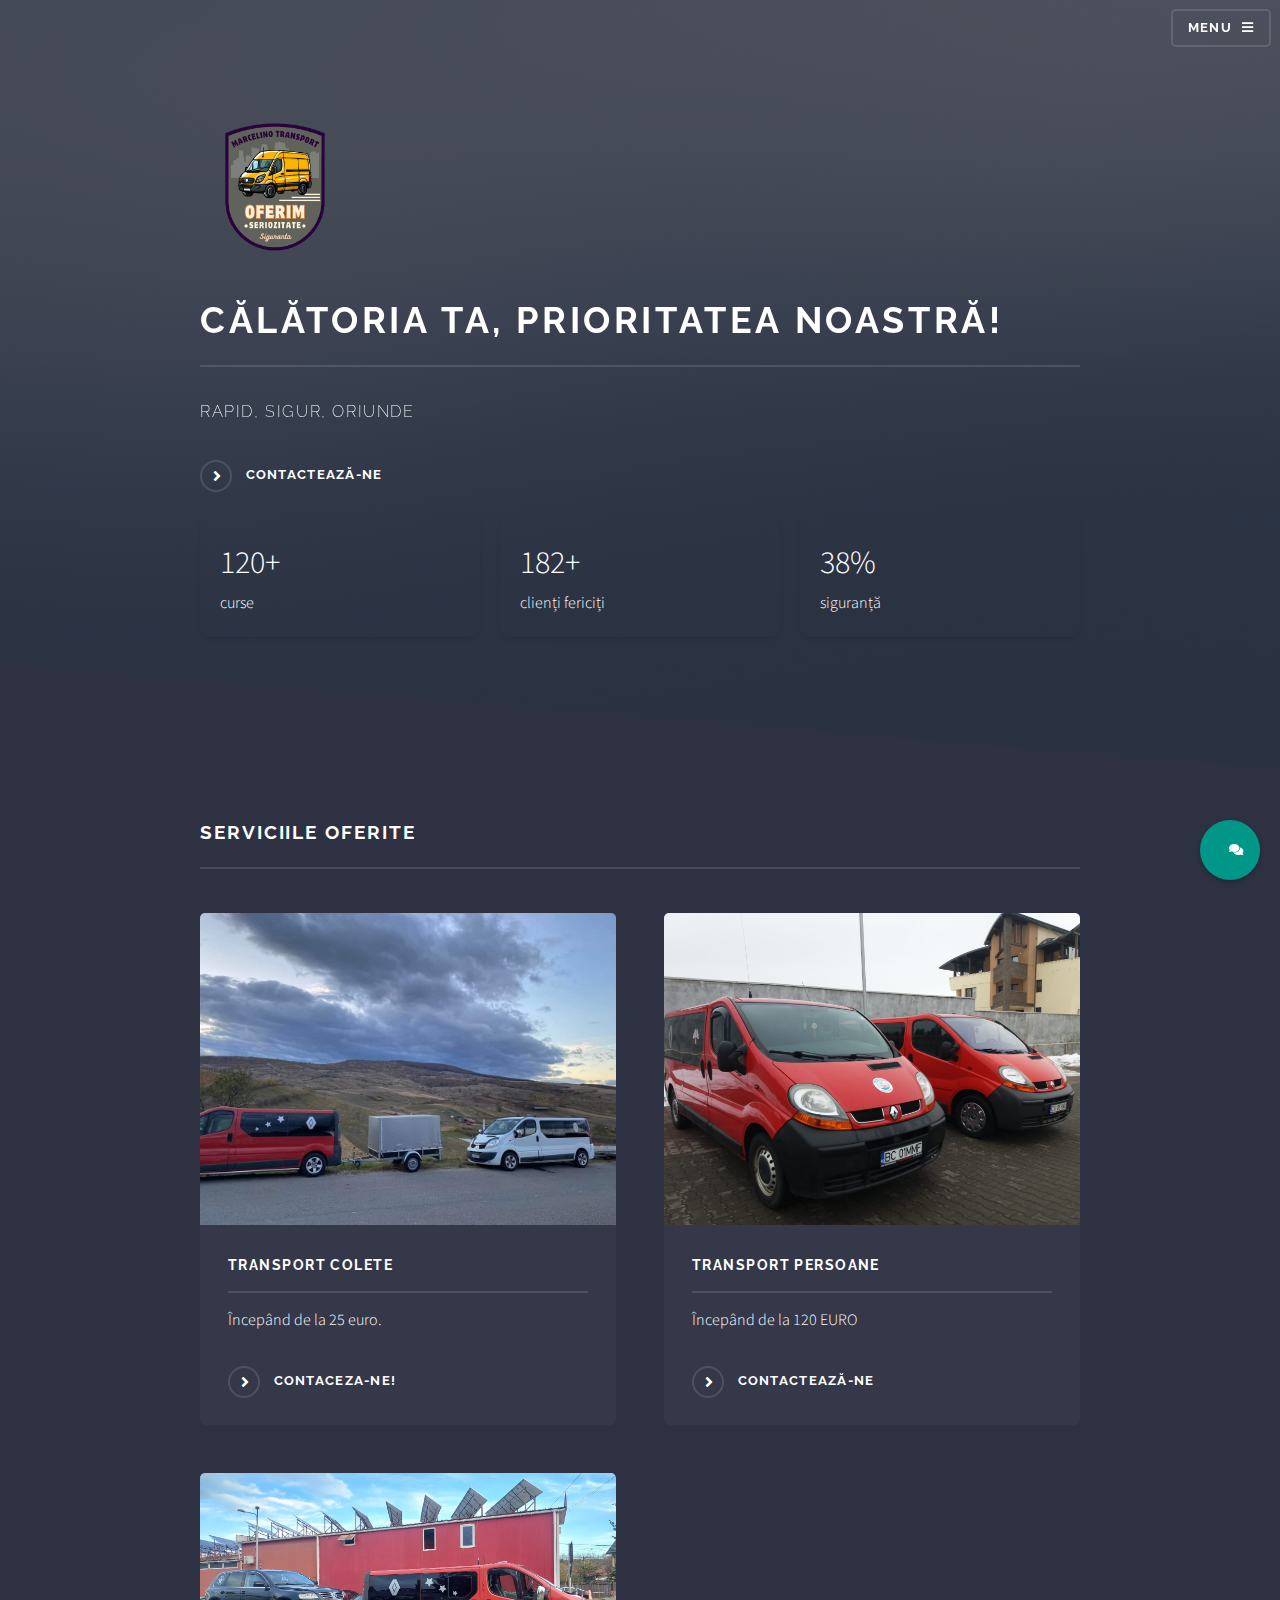
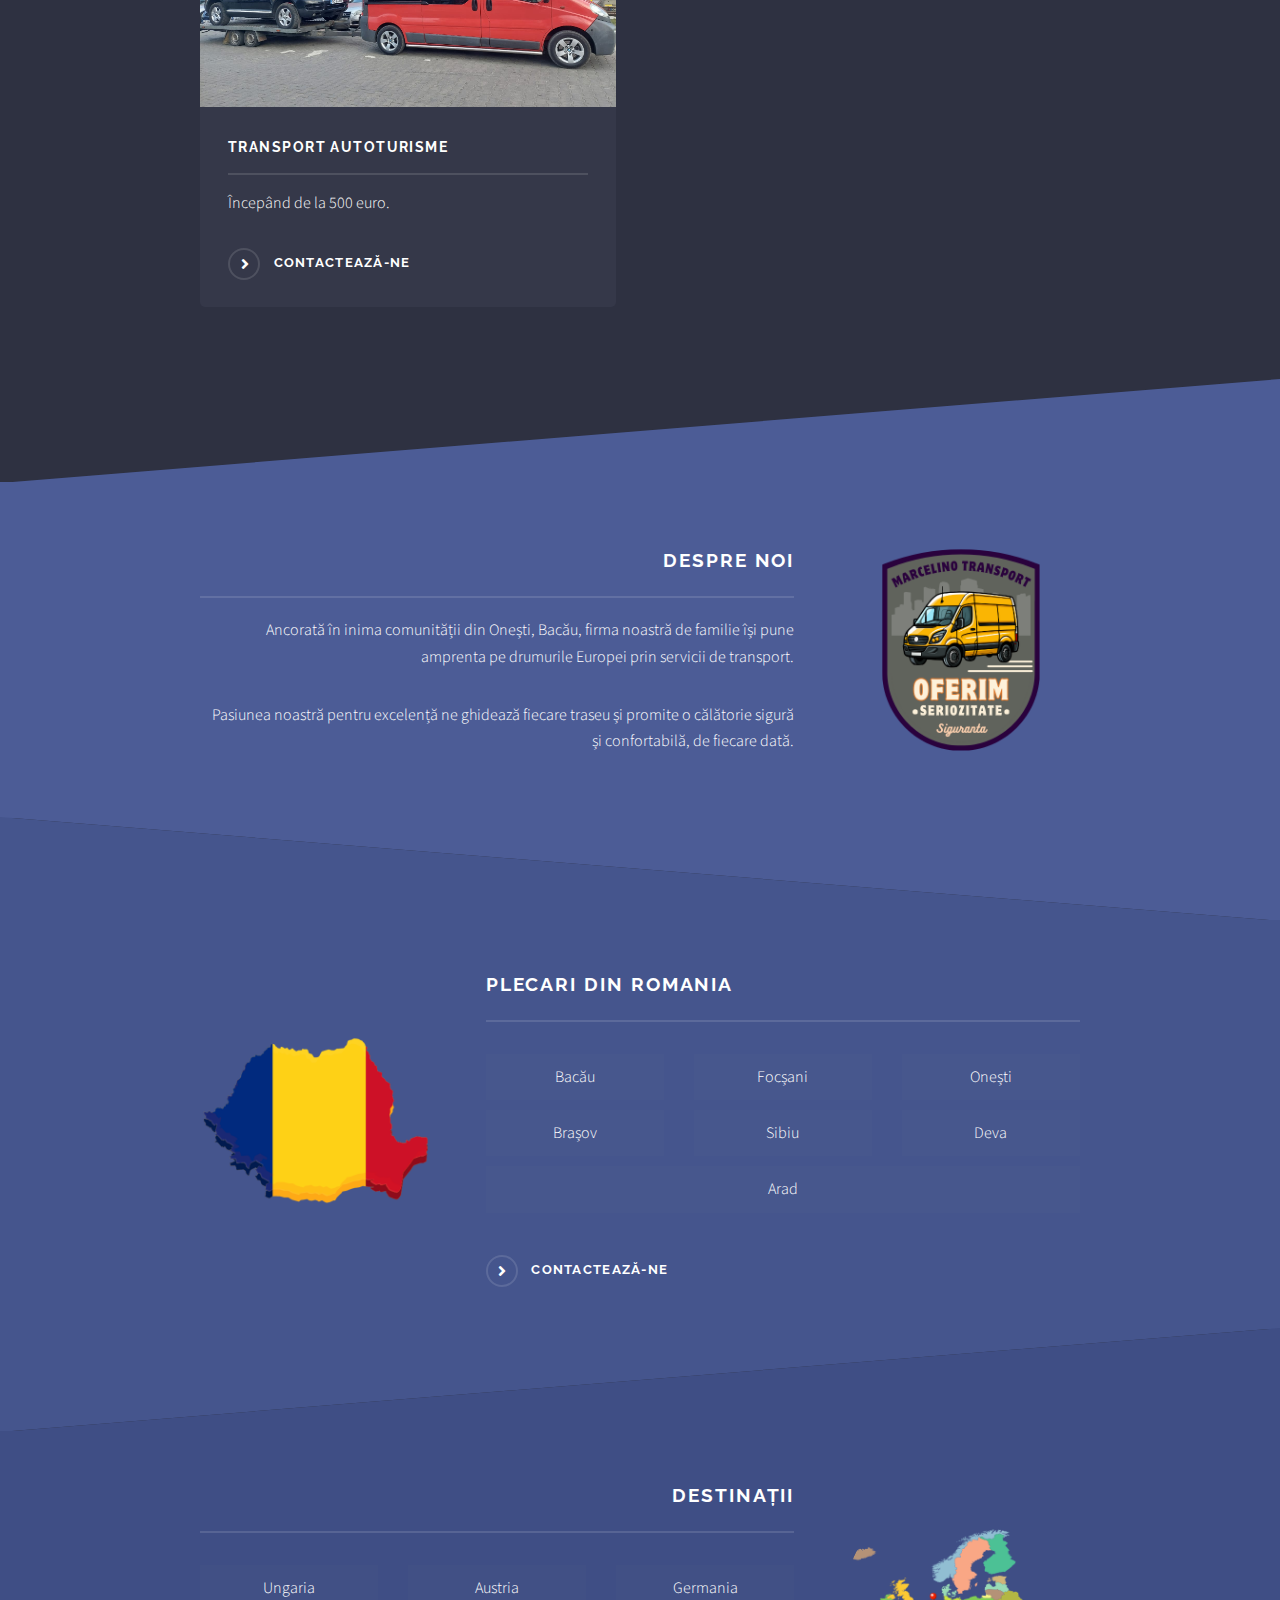
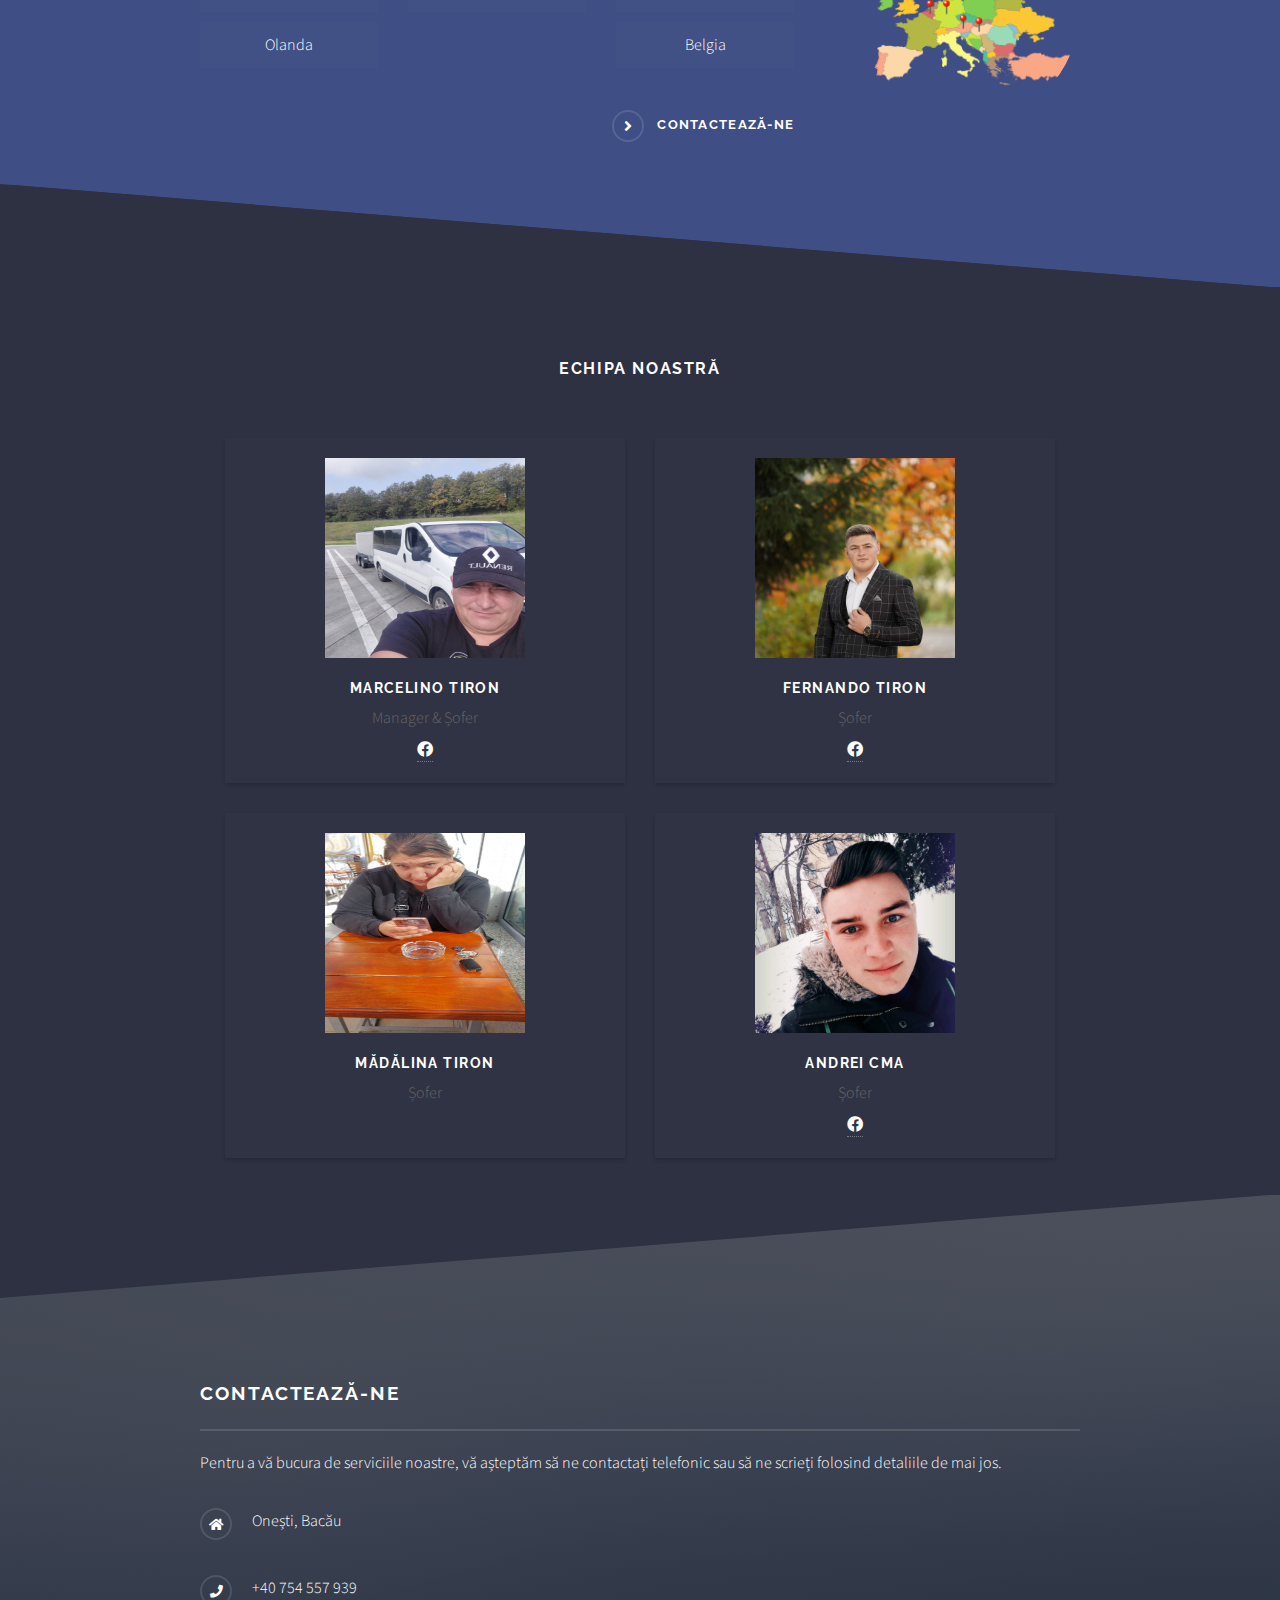
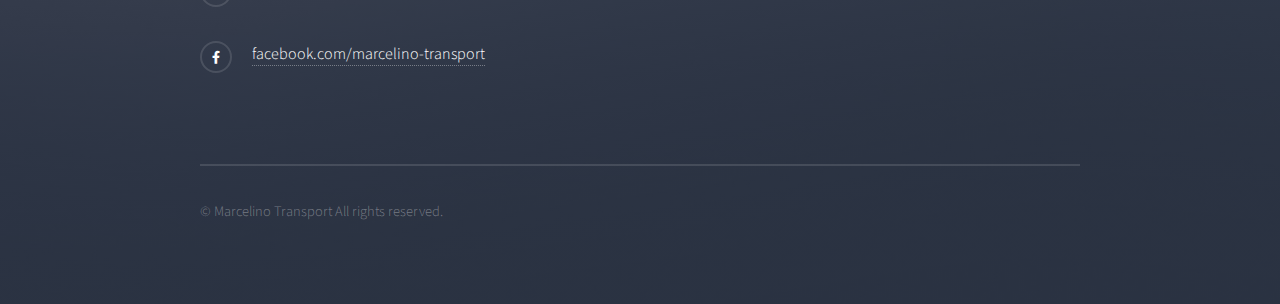
<file: index.html>
<!DOCTYPE HTML>
<!--
	Solid State by HTML5 UP
	html5up.net | @ajlkn
	Free for personal and commercial use under the CCA 3.0 license (html5up.net/license)
-->
<html>
	<head>
		<title>Marcelino Transport</title>
		<meta charset="utf-8" />
		<meta name="viewport" content="width=device-width, initial-scale=1, user-scalable=no" />
		<link rel="stylesheet" href="assets/css/main.css" />
		<noscript><link rel="stylesheet" href="assets/css/noscript.css" /></noscript>
	</head>
	<body class="is-preload">

		<!-- Page Wrapper -->
			<div id="page-wrapper">

				<!-- Header -->
					<header id="header" class="alt">
						<h1><a href="index.html">Marcelino Transport</a></h1>
						<nav>
							<a href="#menu">Menu</a>
						</nav>
					</header>

				<!-- Menu -->
					<nav id="menu">
						<div class="inner">
							<h2>Menu</h2>
							<ul class="links">
								<li><a href="index.html">ACASĂ</a></li>
								<li><a href="generic.html">Despre Noi</a></li>
								<li><a href="elements.html">Contact</a></li>
							</ul>
							<a href="#" class="close">Close</a>
						</div>
					</nav>

				<!-- Banner -->
					<section id="banner">
						<div class="inner">
							<div class="logo">
								<img src="images/logoMarcelino.png" style="width: 150px; height: 150px;">
							</div>
							<h2>Călătoria Ta, Prioritatea Noastră!</h2>
							<p>Rapid, Sigur, Oriunde</a></p>
							<a href="#footer" class="special">Contactează-ne</a>	
							<div class="stats-container">
								<div class="stat-card">
									<div class="stat-number" id="stat-courses">300+</div>
									<div class="stat-text">curse</div>
								</div>
								<div class="stat-card">
									<div class="stat-number" id="stat-clients">1000</div>
									<div class="stat-text">clienți fericiți</div>
								</div>
								<div class="stat-card">
									<div class="stat-number" id="stat-safety">100%</div>
									<div class="stat-text">siguranță</div>
								</div>
							</div>						 
						</div>
					</section>

					<button class="message-icon" onclick="toggleChat()">
						<i class="fa fa-comments" aria-hidden="true"></i> <!-- Înlocuiește cu un <img> dacă nu folosești Font Awesome -->
					  </button>
					  
					<!-- Buton Chat WhatsApp -->
					<div class="chat-container">
						<!-- Header-ul container-ului de chat -->
						<div class="chat-header">
							Pentru programări ne puteți contacta la numărul afișat mai jos.
						</div>
					
					  
						<!-- Footer-ul container-ului de chat -->
						<div class="chat-footer">
							+40 754 557 939
						</div>
					  </div>


					
						<!-- Four -->
						<section id="four" class="wrapper alt style1">
							<div class="inner">
								<h2 class="major">Serviciile oferite</h2>
								<section class="features">
									<article>
										<a href="#" class="image"><img src="images/1.jpeg" alt="" /></a>
										<h3 class="major">Transport Colete</h3>
										<p>Începând de la 25 euro.</p>
										<a href="#footer" class="special">Contaceza-ne!</a>
									</article>
									<article>
										<a href="#" class="image"><img src="images/3.jpeg" alt="" /></a>
										<h3 class="major">Transport persoane</h3>
										<p>Începând de la 120 EURO</p>
										<a href="#footer" class="special">Contactează-ne</a>
									</article>
									<article>
										<a href="#" class="image"><img src="images/2.jpeg" alt="" /></a>
										<h3 class="major">Transport autoturisme</h3>
										<p>Începând de la 500 euro.</p>
										<a href="#footer" class="special">Contactează-ne</a>
									</article>
								</section>
							</div>
						</section>


				<!-- Wrapper -->
					<section id="wrapper">

						<!-- One -->
							<section id="one" class="wrapper spotlight style1">
								<div class="inner">
									<a href="#" class="image"><img src="images/logoMarcelino.png" alt="" /></a>
									<div class="content">
										<h2 class="major">Despre Noi</h2>
											<p>Ancorată în inima comunității din Onești, Bacău, firma noastră de familie își pune amprenta pe drumurile Europei prin servicii de transport.</p>
											<p>Pasiunea noastră pentru excelență ne ghidează fiecare traseu și promite o călătorie sigură și confortabilă, de fiecare dată.</p>
										
								</div>
							</section>

						<!-- Two -->
							<section id="two" class="wrapper alt spotlight style2">
								<div class="inner">
									<a href="#" class="image"><img src="images/romap.png" alt="" /></a>
									<!-- <div id="map" style="height: 400px;"></div> -->
									<div class="content">
										<h2 class="major">Plecari din Romania </h2>
										<p>
											<ul class="container">
												<li>Bacău</li>
												<li>Focșani</li>
												<li>Onești</li>
												<li>Brașov</li>
												<li>Sibiu</li>
												<li>Deva</li>
												<li>Arad</li>
											  </ul>
										</p>
										<a href="#footer" class="special">Contactează-ne</a>
									</div>
								</div>
							</section>

						<!-- Three -->
							<section id="three" class="wrapper spotlight style3">
								<div class="inner">
									<a href="#" class="image"><img src="images/euromap.png" alt="" /></a>
									<div class="content">
										<h2 class="major">Destinații</h2>
										<p>
											<ul class="container">
												<li>Ungaria</li>
												<li>Austria</li>
												<li>Germania</li>
												<li>Olanda</li>
												<li>Belgia</li>
											  </ul>
										</p>
										<a href="#footer" class="special">Contactează-ne</a>
									</div>
								</div>
							</section>
					</section>

					<!-- Four -->
											<section id="five" class="wrapper alt style1">
												<div class="inner">
													<div class="header">
														<h1>ECHIPA NOASTRĂ</h1>
													  </div>
													  
													  <div class="team-container">
														<!-- Example of a team member card -->
														<div class="card">
														  <img src="images/profil1.jpeg" alt="Team Member">
														  <h3>Marcelino Tiron</h3>
														  <p>Manager & Șofer</p>
														  <a href="https://www.facebook.com/marcelino.tiron.3" target="_blank"><i class="fab fa-facebook"></i></a>														</div>
														<div class="card">
															<img src="images/profil3.jpeg" alt="Team Member">
															<h3>Fernando Tiron</h3>
															<p>Șofer</p>
															<a href="https://www.facebook.com/fernando.tiron.1" target="_blank"><i class="fab fa-facebook"></i></a>	
														  </div>
														  <div class="card">
															<img src="images/profil4.jpeg" alt="Team Member">
															<h3>Mădălina Tiron</h3>
															<p>Șofer</p>
														  </div>
														  <div class="card">
															<img src="images/profil2.jpeg" alt="Team Member">
															<h3>Andrei CMA</h3>
															<p>Șofer</p>
															<a href="https://www.facebook.com/andrei.cma" target="_blank"><i class="fab fa-facebook"></i></a>	
														  </div>
												</div>
											</section>
										

				<!-- Footer -->
					<section id="footer">
						<div class="inner">
							<h2 class="major">Contactează-ne</h2>
							<p>Pentru a vă bucura de serviciile noastre, vă așteptăm să ne contactați telefonic sau să ne scrieți folosind detaliile de mai jos.</p>
							<ul class="contact">
								<li class="icon solid fa-home">
									Onești, Bacău
								</li>
								<li class="icon solid fa-phone">+40 754 557 939</li>
								<li class="icon brands fa-facebook-f"><a href="https://www.facebook.com/marcelino.tiron.3">facebook.com/marcelino-transport</a></li>
							</ul>
							<ul class="copyright">
								<li>&copy; Marcelino Transport All rights reserved.</li>
							</ul>
						</div>
					</section>

			</div>

		<!-- Scripts -->
			<script src="assets/js/jquery.min.js"></script>
			<script src="assets/js/jquery.scrollex.min.js"></script>
			<script src="assets/js/browser.min.js"></script>
			<script src="assets/js/breakpoints.min.js"></script>
			<script src="assets/js/util.js"></script>
			<script src="assets/js/main.js"></script>

			<script>		function toggleChat() {
				var chatContainer = document.querySelector('.chat-container');
				chatContainer.style.display = chatContainer.style.display === 'block' ? 'none' : 'block';
			  }</script>


	</body>
</html>
</file>
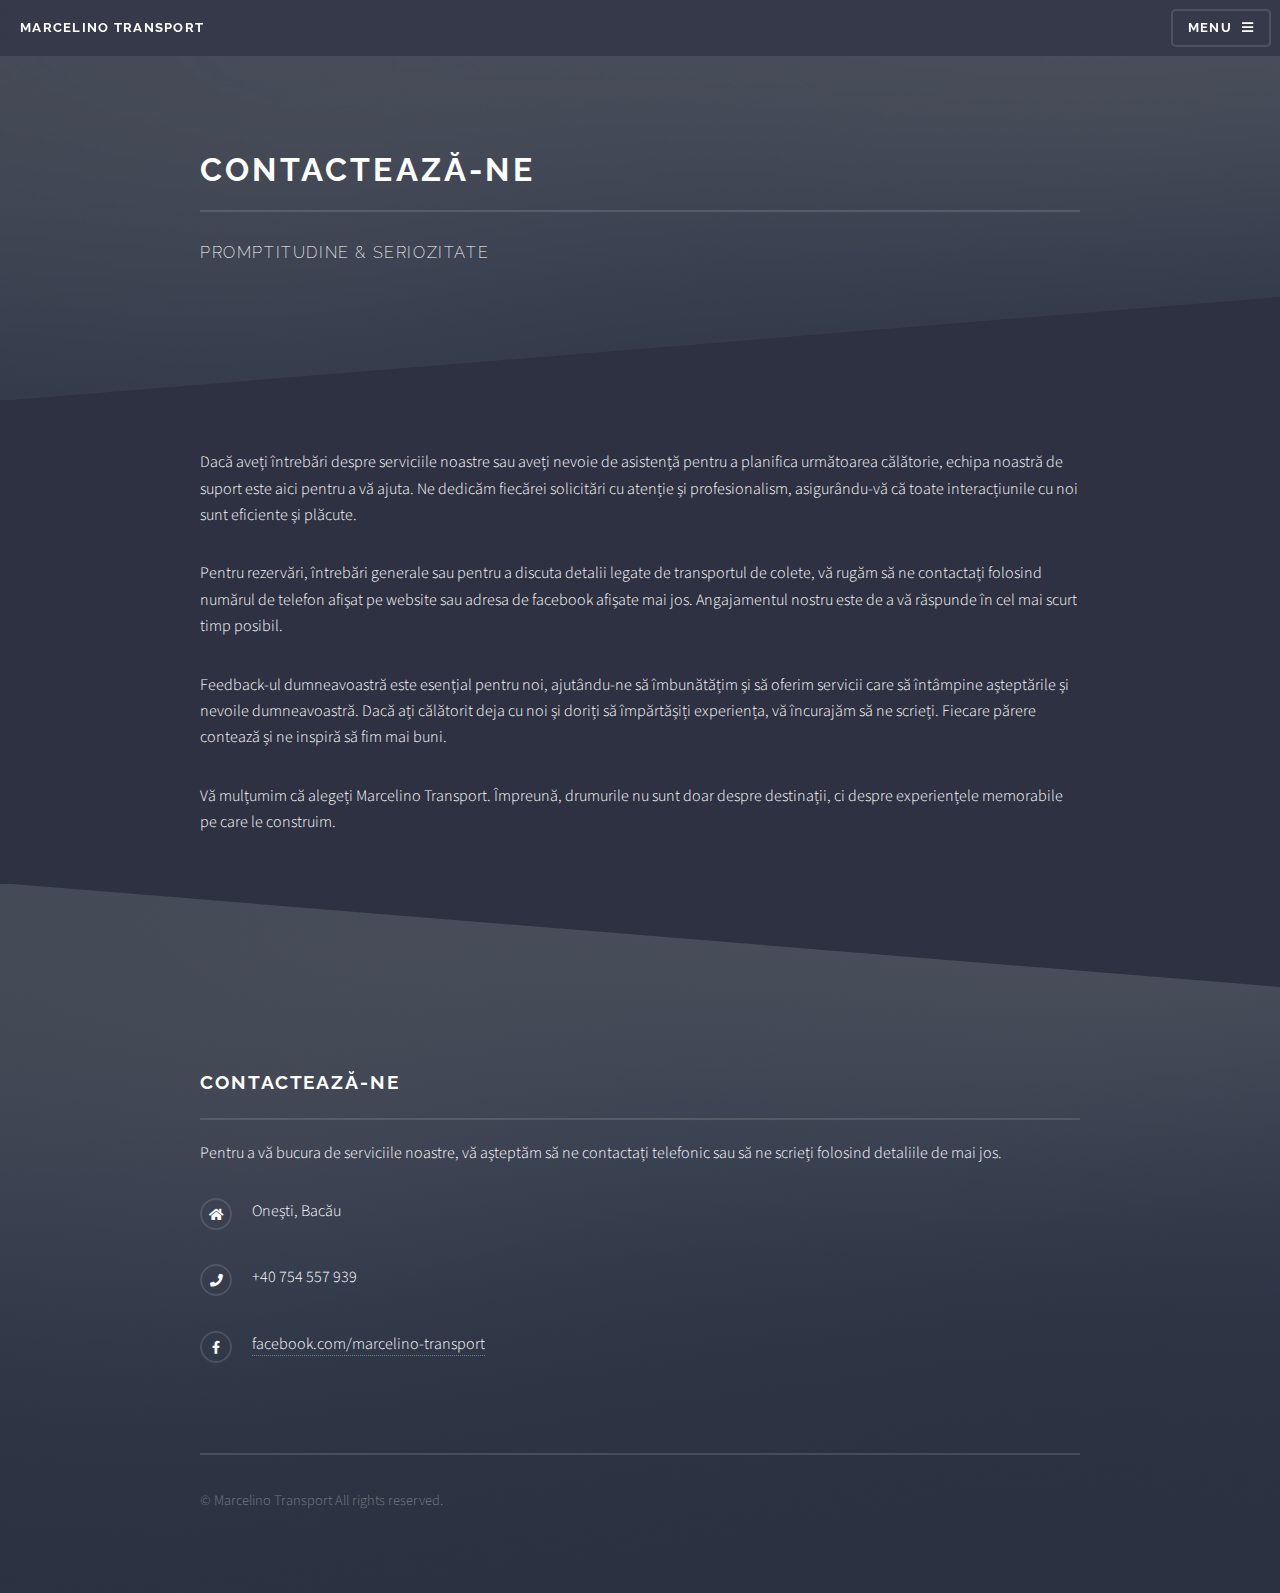
<file: elements.html>
<!DOCTYPE HTML>
<!--
	Solid State by HTML5 UP
	html5up.net | @ajlkn
	Free for personal and commercial use under the CCA 3.0 license (html5up.net/license)
-->
<html>
	<head>
		<title>Marcelino Transport</title>
		<meta charset="utf-8" />
		<meta name="viewport" content="width=device-width, initial-scale=1, user-scalable=no" />
		<link rel="stylesheet" href="assets/css/main.css" />
		<noscript><link rel="stylesheet" href="assets/css/noscript.css" /></noscript>
	</head>
	<body class="is-preload">

		<!-- Page Wrapper -->
			<div id="page-wrapper">

				<!-- Header -->
					<header id="header">
						<h1><a href="index.html">Marcelino Transport</a></h1>
						<nav>
							<a href="#menu">Menu</a>
						</nav>
					</header>

				<!-- Menu -->
					<nav id="menu">
						<div class="inner">
							<h2>Menu</h2>
							<ul class="links">
								<li><a href="index.html">ACASĂ</a></li>
								<li><a href="generic.html">Despre Noi</a></li>
								<li><a href="elements.html">Contact</a></li>
							</ul>
							<a href="#" class="close">Close</a>
						</div>
					</nav>

				<!-- Wrapper -->
					<section id="wrapper">
						<header>
							<div class="inner">
								<h2>Contactează-ne</h2>
								<p>Promptitudine & Seriozitate</p>
							</div>
						</header>

						<!-- Content -->
							<div class="wrapper">
								<div class="inner">

								<section>
										<p>Dacă aveți întrebări despre serviciile noastre sau aveți nevoie de asistență pentru a planifica următoarea călătorie, echipa noastră de suport este aici pentru a vă ajuta. Ne dedicăm fiecărei solicitări cu atenție și profesionalism, asigurându-vă că toate interacțiunile cu noi sunt eficiente și plăcute.</p>

										<p>Pentru rezervări, întrebări generale sau pentru a discuta detalii legate de transportul de colete, vă rugăm să ne contactați folosind numărul de telefon afișat pe website sau adresa de facebook afișate mai jos. Angajamentul nostru este de a vă răspunde în cel mai scurt timp posibil.</p>
										
										<p>Feedback-ul dumneavoastră este esențial pentru noi, ajutându-ne să îmbunătățim și să oferim servicii care să întâmpine așteptările și nevoile dumneavoastră. Dacă ați călătorit deja cu noi și doriți să împărtășiți experiența, vă încurajăm să ne scrieți. Fiecare părere contează și ne inspiră să fim mai buni.</p>
										
										<p>Vă mulțumim că alegeți Marcelino Transport. Împreună, drumurile nu sunt doar despre destinații, ci despre experiențele memorabile pe care le construim.</p>
									</section>

								</div>
							</div>

					</section>

				<!-- Footer -->
				<section id="footer">
					<div class="inner">
						<h2 class="major">Contactează-ne</h2>
						<p>Pentru a vă bucura de serviciile noastre, vă așteptăm să ne contactați telefonic sau să ne scrieți folosind detaliile de mai jos.</p>
						<ul class="contact">
							<li class="icon solid fa-home">
								Onești, Bacău
							</li>
							<li class="icon solid fa-phone">+40 754 557 939</li>
							<li class="icon brands fa-facebook-f"><a href="https://www.facebook.com/marcelino.tiron.3">facebook.com/marcelino-transport</a></li>
						</ul>
						<ul class="copyright">
							<li>&copy; Marcelino Transport All rights reserved.</li>
						</ul>
					</div>
				</section>

			</div>

		<!-- Scripts -->
			<script src="assets/js/jquery.min.js"></script>
			<script src="assets/js/jquery.scrollex.min.js"></script>
			<script src="assets/js/browser.min.js"></script>
			<script src="assets/js/breakpoints.min.js"></script>
			<script src="assets/js/util.js"></script>
			<script src="assets/js/main.js"></script>

	</body>
</html>
</file>
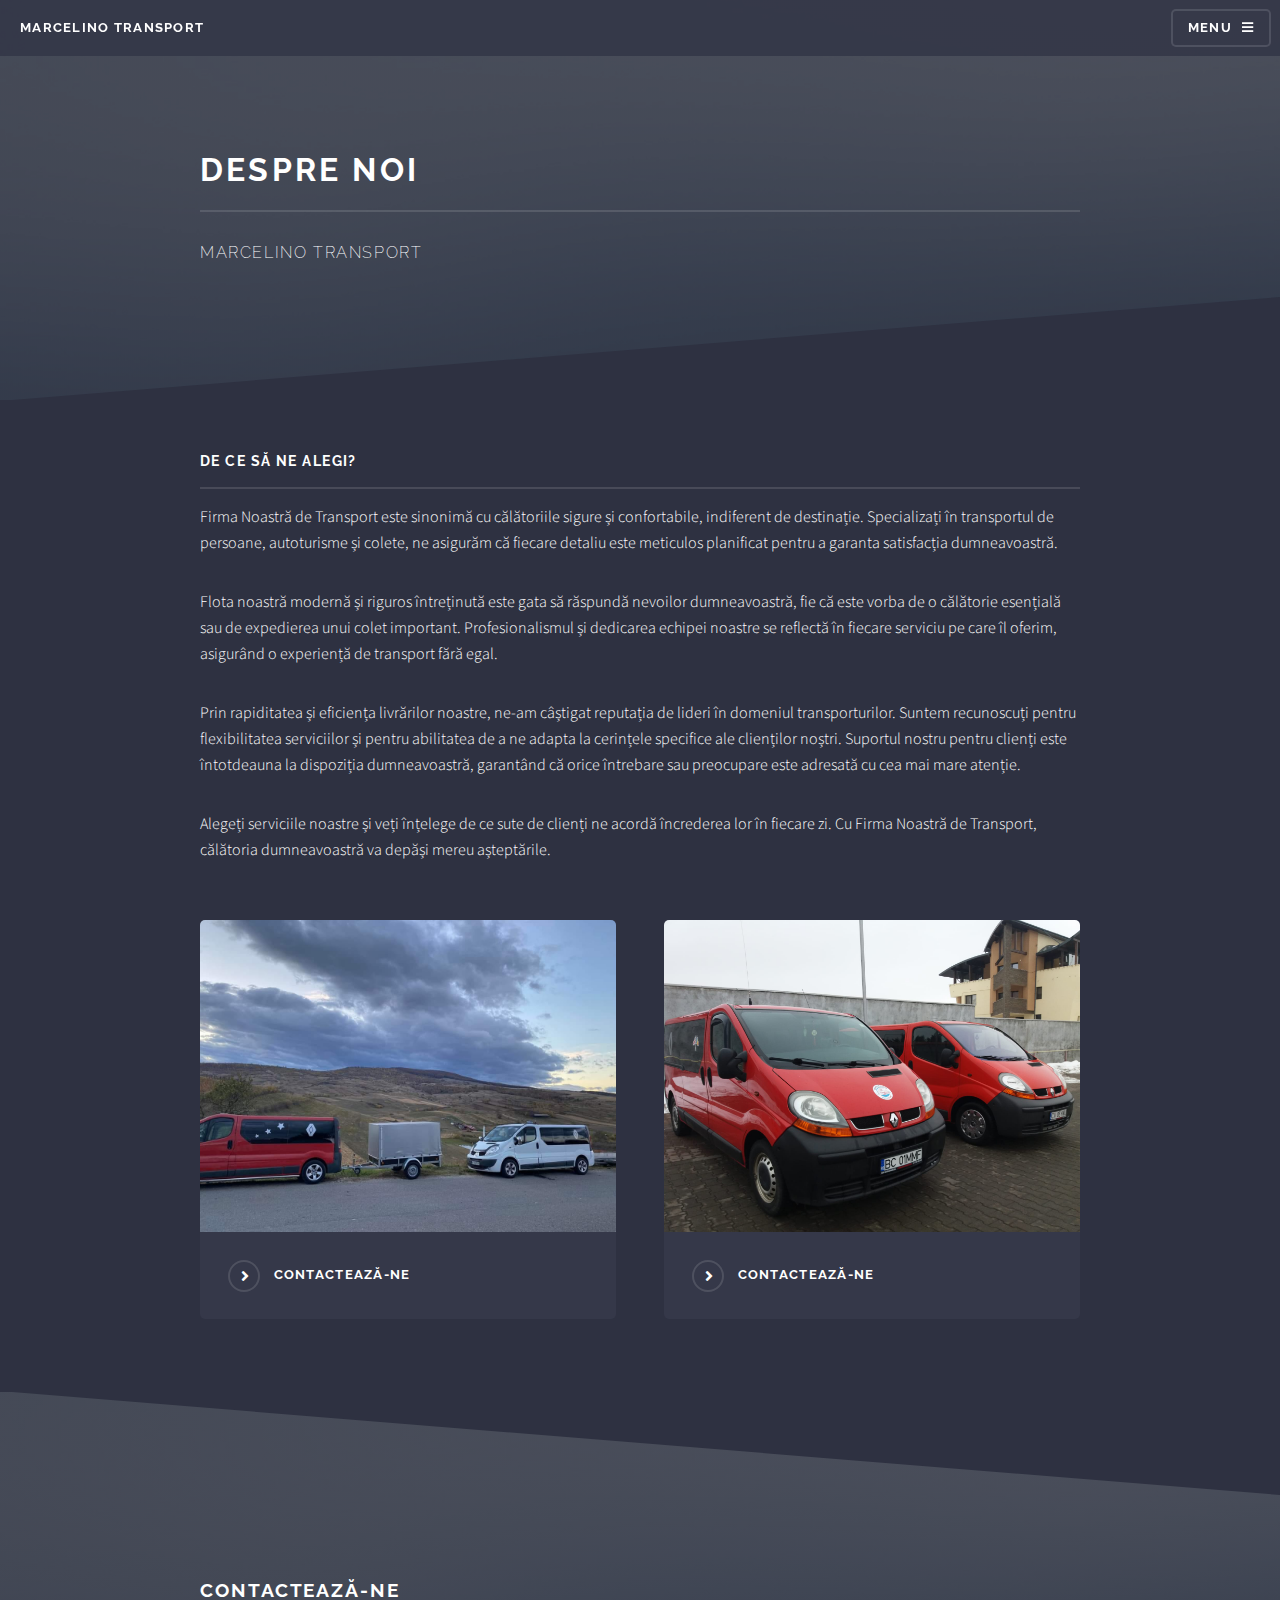
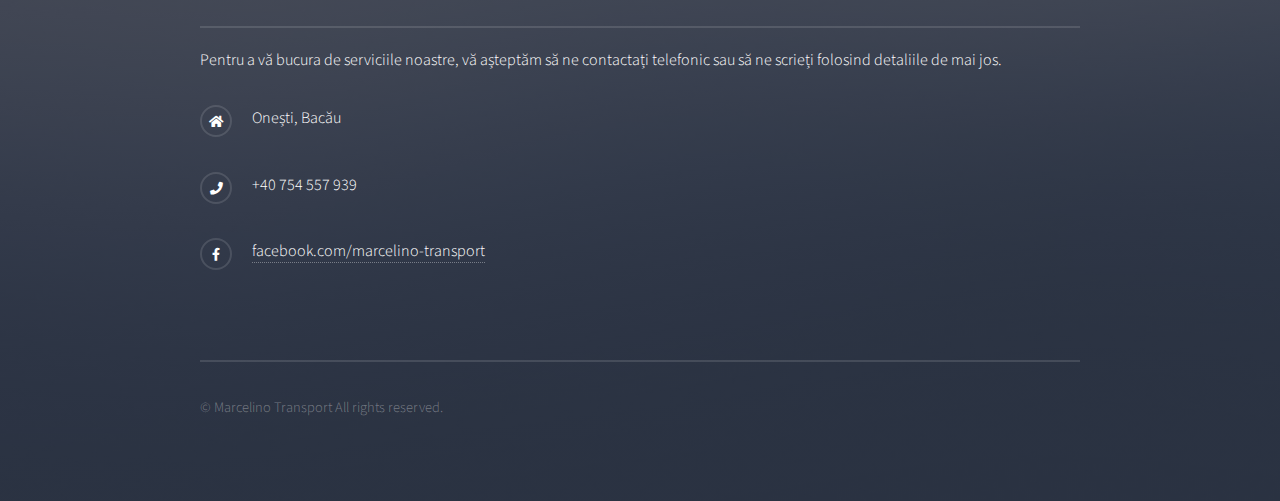
<file: generic.html>
<!DOCTYPE HTML>
<!--
	Solid State by HTML5 UP
	html5up.net | @ajlkn
	Free for personal and commercial use under the CCA 3.0 license (html5up.net/license)
-->
<html>
	<head>
		<title>Marcelino Transport</title>
		<meta charset="utf-8" />
		<meta name="viewport" content="width=device-width, initial-scale=1, user-scalable=no" />
		<link rel="stylesheet" href="assets/css/main.css" />
		<noscript><link rel="stylesheet" href="assets/css/noscript.css" /></noscript>
	</head>
	<body class="is-preload">

		<!-- Page Wrapper -->
			<div id="page-wrapper">

				<!-- Header -->
					<header id="header">
						<h1><a href="index.html">Marcelino Transport</a></h1>
						<nav>
							<a href="#menu">Menu</a>
						</nav>
					</header>

				<!-- Menu -->
					<nav id="menu">
						<div class="inner">
							<h2>Menu</h2>
							<ul class="links">
								<li><a href="index.html">ACASĂ</a></li>
								<li><a href="generic.html">Despre Noi</a></li>
								<li><a href="elements.html">Contact</a></li>
							</ul>
							<a href="#" class="close">Close</a>
						</div>
					</nav>

				<!-- Wrapper -->
					<section id="wrapper">
						<header>
							<div class="inner">
								<h2>Despre Noi</h2>
								<p>Marcelino Transport</p>
							</div>
						</header>

						<!-- Content -->
							<div class="wrapper">
								<div class="inner">

									<h3 class="major">De ce să ne alegi?</h3>
									<p>Firma Noastră de Transport este sinonimă cu călătoriile sigure și confortabile, indiferent de destinație. Specializați în transportul de persoane, autoturisme și colete, ne asigurăm că fiecare detaliu este meticulos planificat pentru a garanta satisfacția dumneavoastră.</p>

									<p>Flota noastră modernă și riguros întreținută este gata să răspundă nevoilor dumneavoastră, fie că este vorba de o călătorie esențială sau de expedierea unui colet important. Profesionalismul și dedicarea echipei noastre se reflectă în fiecare serviciu pe care îl oferim, asigurând o experiență de transport fără egal.</p>

									<p>Prin rapiditatea și eficiența livrărilor noastre, ne-am câștigat reputația de lideri în domeniul transporturilor. Suntem recunoscuți pentru flexibilitatea serviciilor și pentru abilitatea de a ne adapta la cerințele specifice ale clienților noștri. Suportul nostru pentru clienți este întotdeauna la dispoziția dumneavoastră, garantând că orice întrebare sau preocupare este adresată cu cea mai mare atenție.</p>

									<p>Alegeți serviciile noastre și veți înțelege de ce sute de clienți ne acordă încrederea lor în fiecare zi. Cu Firma Noastră de Transport, călătoria dumneavoastră va depăși mereu așteptările.</p>

									<section class="features">
										<article>
											<a href="#" class="image"><img src="images/1.jpeg" alt="" /></a>

											<a href="#footer" class="special">Contactează-ne</a>
										</article>
										<article>
											<a href="#" class="image"><img src="images/3.jpeg" alt="" /></a>
											<a href="#footer" class="special">Contactează-ne</a>
										</article>
									</section>

								</div>
							</div>

					</section>

				<!-- Footer -->
				<section id="footer">
					<div class="inner">
						<h2 class="major">Contactează-ne</h2>
						<p>Pentru a vă bucura de serviciile noastre, vă așteptăm să ne contactați telefonic sau să ne scrieți folosind detaliile de mai jos.</p>
						<ul class="contact">
							<li class="icon solid fa-home">
								Onești, Bacău
							</li>
							<li class="icon solid fa-phone">+40 754 557 939</li>
							<li class="icon brands fa-facebook-f"><a href="https://www.facebook.com/marcelino.tiron.3">facebook.com/marcelino-transport</a></li>
						</ul>
						<ul class="copyright">
							<li>&copy; Marcelino Transport All rights reserved.</li>
						</ul>
					</div>
				</section>

			</div>

		<!-- Scripts -->
			<script src="assets/js/jquery.min.js"></script>
			<script src="assets/js/jquery.scrollex.min.js"></script>
			<script src="assets/js/browser.min.js"></script>
			<script src="assets/js/breakpoints.min.js"></script>
			<script src="assets/js/util.js"></script>
			<script src="assets/js/main.js"></script>

	</body>
</html>
</file>
<file: assets/css/noscript.css>
/*
	Solid State by HTML5 UP
	html5up.net | @ajlkn
	Free for personal and commercial use under the CCA 3.0 license (html5up.net/license)
*/

/* Banner */

	body.is-preload #banner .logo {
		-moz-transform: none;
		-webkit-transform: none;
		-ms-transform: none;
		transform: none;
		opacity: 1;
	}

	body.is-preload #banner h2 {
		opacity: 1;
		-moz-transform: none;
		-webkit-transform: none;
		-ms-transform: none;
		transform: none;
		-moz-filter: none;
		-webkit-filter: none;
		-ms-filter: none;
		filter: none;
	}

	body.is-preload #banner p {
		opacity: 01;
		-moz-transform: none;
		-webkit-transform: none;
		-ms-transform: none;
		transform: none;
		-moz-filter: none;
		-webkit-filter: none;
		-ms-filter: none;
		filter: none;
	}
</file>
<file: assets/css/main.css>
@import url(fontawesome-all.min.css);
@import url("https://fonts.googleapis.com/css?family=Raleway:200,700|Source+Sans+Pro:300,600,300italic,600italic");

/*
	Solid State by HTML5 UP
	html5up.net | @ajlkn
	Free for personal and commercial use under the CCA 3.0 license (html5up.net/license)
*/

html, body, div, span, applet, object,
iframe, h1, h2, h3, h4, h5, h6, p, blockquote,
pre, a, abbr, acronym, address, big, cite,
code, del, dfn, em, img, ins, kbd, q, s, samp,
small, strike, strong, sub, sup, tt, var, b,
u, i, center, dl, dt, dd, ol, ul, li, fieldset,
form, label, legend, table, caption, tbody,
tfoot, thead, tr, th, td, article, aside,
canvas, details, embed, figure, figcaption,
footer, header, hgroup, menu, nav, output, ruby,
section, summary, time, mark, audio, video {
	margin: 0;
	padding: 0;
	border: 0;
	font-size: 100%;
	font: inherit;
	vertical-align: baseline;}

article, aside, details, figcaption, figure,
footer, header, hgroup, menu, nav, section {
	display: block;}

body {
	line-height: 1;
}

ol, ul {
	list-style: none;
}

blockquote, q {
	quotes: none;
}

	blockquote:before, blockquote:after, q:before, q:after {
		content: '';
		content: none;
	}

table {
	border-collapse: collapse;
	border-spacing: 0;
}

body {
	-webkit-text-size-adjust: none;
}

mark {
	background-color: transparent;
	color: inherit;
}

input::-moz-focus-inner {
	border: 0;
	padding: 0;
}


.stats-container {
    display: flex;
    justify-content: center;
    gap: 20px;
}

.stat-card {
    background: (255, 255, 255, 0.025);
    padding: 20px;
    border-radius: 10px;
    box-shadow: 0 2px 4px rgba(0, 0, 0, 0.1);
    width: 30vw;
	color: white;
	align-items: center;
	justify-content: center;
}

.stat-number {
    font-size: 2em;
    color: white;
}

.stat-text {
    color: white;
}

  /* Stilizarea containerului de chat */
  .chat-container {
    position: fixed;
    bottom: 20px;
    right: 20px;
    width: 300px;
    background-color: #fff;
    border-radius: 15px;
    box-shadow: 0 4px 8px rgba(0,0,0,0.1);
    overflow: hidden;
    z-index: 1000;
	display: none;

  }

  /* Stilizarea header-ului chatului */
  .chat-header {
    background-color: #009688;
    color: #fff;
    padding: 20px;
  }

  /* Stilizarea butonului de suport */
  .support-button {
    background-color: #f1f1f1;
    text-align: center;
    padding: 15px;
    font-size: 15px;
    border: none;
    outline: none;
    width: 100%;
    cursor: pointer;
    border-top: 1px solid #ddd;
  }
  
  /* Stilizarea textului de sub buton */
  .chat-footer {
    padding: 10px;
    background-color: rgba(161, 159, 159, 0.025);
    text-align: center;
    font-size: 20px;
    color: white;
  }

    /* Stilizarea butonului flotant pentru icon-ul de mesaj */
	.message-icon {
		position: fixed;
		bottom: 20px;
		right: 20px;
		width: 60px;
		height: 60px;
		border-radius: 50%;
		background: #009688;
		color: white;
		text-align: center;
		line-height: 60px;
		cursor: pointer;
		z-index: 1001; /* Mai mare decât container-ul de chat pentru a se afișa deasupra */
		box-shadow: 0 2px 5px rgba(0,0,0,0.25);
		border: none;
		outline: none;
	  }

.container {
    display: flex;
    flex-wrap: wrap;
    justify-content: space-between;
    list-style: none;
    padding: 0;
  }
  .container li {
    flex: 0 0 30%; /* Fiecare element va ocupa 30% din lățimea container-ului */
    margin-bottom: 10px; /* Spatiu intre elementele listei */
    background-color: rgba(161, 159, 159, 0.025); /* O culoare de fundal pentru vizualizare */
    text-align: center;
    padding: 10px;
    box-sizing: border-box;
  }
  .container li:nth-child(7) {
    flex: 0 0 100%; /* Ultimul element va ocupa întreaga lățime */
    text-align: center;
  }


.contact-button {
	background-color: rgba(255, 255, 255, 0.025); /* Schimbă culoarea de fundal a butonului */
	color: white; /* Textul butonului să fie alb */
	border: none; /* Scoate borderul */
	padding: 0px 20px; /* Padding pentru dimensiune */
	text-transform: uppercase; /* Textul să fie cu litere mari */
	font-weight: bold; /* Fontul să fie bold */
	letter-spacing: 1px; /* Adaugă spațiu între litere */
	transition: background-color 0.3s; /* Animatie pentru hover */
	cursor: pointer; /* Cursorul să arate că este clicabil */
	border-radius: 5px; /* Margini rotunjite */
	margin-top: 10px; /* Spațiu deasupra butonului */
  }
  
  .contact-button:hover {
	background-color: rgba(161, 159, 159, 0.025); /* Schimbă culoarea de fundal a butonului când este hover */
  }

  .header {
    color: white;
    text-align: center;
    padding: 20px;
  }
  .team-container {
    display: flex;
    flex-wrap: wrap;
    justify-content: center;
    gap: 10px;
    padding: 10px;
  }
  .card {
    background-color: rgba(161, 159, 159, 0.025);
    box-shadow: 0 2px 4px rgba(0,0,0,0.2);
    margin: 10px;
    padding: 20px;
    width:400px;
    text-align: center;
  }
  .card img {
    width: 200px;
    height: 200px;
  }
  .card h3 {
    margin: 10px 0 5px;
  }
  .card p {
    margin: 5px 0;
    color: #666;
  }
  

input, select, textarea {
	-moz-appearance: none;
	-webkit-appearance: none;
	-ms-appearance: none;
	appearance: none;
}

/* Basic */

	@-ms-viewport {
		width: device-width;
	}

	body {
		-ms-overflow-style: scrollbar;
	}

	@media screen and (max-width: 480px) {

		html, body {
			min-width: 320px;
		}

	}

	html {
		box-sizing: border-box;
	}

	*, *:before, *:after {
		box-sizing: inherit;
	}

	body {
		background-color: #2e3141;
		background-image: linear-gradient(to top, rgba(46, 49, 65, 0.8), rgba(46, 49, 65, 0.8)), url("../../images/bg.jpg");
		background-size: auto,
 cover;
		background-attachment: fixed,
 fixed;
		background-position: center,
 center;
	}

		body.is-preload *, body.is-preload *:before, body.is-preload *:after {
			-moz-animation: none !important;
			-webkit-animation: none !important;
			-ms-animation: none !important;
			animation: none !important;
			-moz-transition: none !important;
			-webkit-transition: none !important;
			-ms-transition: none !important;
			transition: none !important;
		}

/* Type */

	body, input, select, textarea {
		color: #ffffff;
		font-family: "Source Sans Pro", Helvetica, sans-serif;
		font-size: 16.5pt;
		font-weight: 300;
		line-height: 1.65;
	}

		@media screen and (max-width: 1680px) {

			body, input, select, textarea {
				font-size: 13pt;
			}

		}

		@media screen and (max-width: 1280px) {

			body, input, select, textarea {
				font-size: 12pt;
			}

		}

		@media screen and (max-width: 980px) {

			body, input, select, textarea {
				font-size: 12pt;
			}

		}

		@media screen and (max-width: 736px) {

			body, input, select, textarea {
				font-size: 12pt;
			}

		}

		@media screen and (max-width: 480px) {

			body, input, select, textarea {
				font-size: 12pt;
			}

		}

	a {
		-moz-transition: color 0.2s ease-in-out, border-bottom-color 0.2s ease-in-out;
		-webkit-transition: color 0.2s ease-in-out, border-bottom-color 0.2s ease-in-out;
		-ms-transition: color 0.2s ease-in-out, border-bottom-color 0.2s ease-in-out;
		transition: color 0.2s ease-in-out, border-bottom-color 0.2s ease-in-out;
		border-bottom: dotted 1px rgba(255, 255, 255, 0.35);
		color: #ffffff;
		text-decoration: none;
	}

		a:hover {
			border-bottom-color: transparent;
			color: #ffffff !important;
		}

		a.special:not(.button) {
			text-decoration: none;
			border-bottom: 0;
			display: block;
			font-family: Raleway, Helvetica, sans-serif;
			font-size: 0.8em;
			font-weight: 700;
			letter-spacing: 0.1em;
			margin: 0 0 2em 0;
			text-transform: uppercase;
		}

			a.special:not(.button):before {
				-moz-osx-font-smoothing: grayscale;
				-webkit-font-smoothing: antialiased;
				display: inline-block;
				font-style: normal;
				font-variant: normal;
				text-rendering: auto;
				line-height: 1;
				text-transform: none !important;
				font-family: 'Font Awesome 5 Free';
				font-weight: 900;
			}

			a.special:not(.button):before {
				-moz-transition: background-color 0.2s ease-in-out;
				-webkit-transition: background-color 0.2s ease-in-out;
				-ms-transition: background-color 0.2s ease-in-out;
				transition: background-color 0.2s ease-in-out;
				border-radius: 100%;
				border: solid 2px rgba(255, 255, 255, 0.125);
				content: '\f105';
				display: inline-block;
				font-size: 1.25em;
				height: 2em;
				line-height: 1.75em;
				margin-right: 0.85em;
				text-align: center;
				text-indent: 0.15em;
				vertical-align: middle;
				width: 2em;
			}

			a.special:not(.button):hover:before {
				background-color: rgba(255, 255, 255, 0.025);
			}

			a.special:not(.button):active:before {
				background-color: rgba(255, 255, 255, 0.075);
			}

	strong, b {
		color: #ffffff;
		font-weight: 600;
	}

	em, i {
		font-style: italic;
	}

	p {
		margin: 0 0 2em 0;
	}

	h1, h2, h3, h4, h5, h6 {
		color: #ffffff;
		font-family: Raleway, Helvetica, sans-serif;
		font-weight: 700;
		letter-spacing: 0.1em;
		margin: 0 0 1em 0;
		text-transform: uppercase;
	}

		h1 a, h2 a, h3 a, h4 a, h5 a, h6 a {
			color: inherit;
			text-decoration: none;
			border-bottom: 0;
		}

		h1 span, h2 span, h3 span, h4 span, h5 span, h6 span {
			font-weight: 200;
		}

		h1.major, h2.major, h3.major, h4.major, h5.major, h6.major {
			padding-bottom: 1em;
			border-bottom: solid 2px rgba(255, 255, 255, 0.125);
		}

	h2 {
		font-size: 1.2em;
	}

	h3 {
		font-size: 0.9em;
	}

	h4 {
		font-size: 0.7em;
	}

	h5 {
		font-size: 0.7em;
	}

	h6 {
		font-size: 0.7em;
	}

	@media screen and (max-width: 736px) {

		h2 {
			font-size: 1em;
		}

		h3 {
			font-size: 0.8em;
		}

	}

	sub {
		font-size: 0.8em;
		position: relative;
		top: 0.5em;
	}

	sup {
		font-size: 0.8em;
		position: relative;
		top: -0.5em;
	}

	blockquote {
		border-left: solid 4px rgba(255, 255, 255, 0.125);
		font-style: italic;
		margin: 0 0 2em 0;
		padding: 0.5em 0 0.5em 2em;
	}

	code {
		background: rgba(255, 255, 255, 0.025);
		border-radius: 5px;
		border: solid 2px rgba(255, 255, 255, 0.125);
		font-family: "Courier New", monospace;
		font-size: 0.9em;
		margin: 0 0.25em;
		padding: 0.25em 0.65em;
	}

	pre {
		-webkit-overflow-scrolling: touch;
		font-family: "Courier New", monospace;
		font-size: 0.9em;
		margin: 0 0 2em 0;
	}

		pre code {
			display: block;
			line-height: 1.75em;
			padding: 1em 1.5em;
			overflow-x: auto;
		}

	hr {
		border: 0;
		border-bottom: solid 2px rgba(255, 255, 255, 0.125);
		margin: 2.5em 0;
	}

		hr.major {
			margin: 4em 0;
		}

	.align-left {
		text-align: left;
	}

	.align-center {
		text-align: center;
	}

	.align-right {
		text-align: right;
	}

/* Row */

	.row {
		display: flex;
		flex-wrap: wrap;
		box-sizing: border-box;
		align-items: stretch;
	}

		.row > * {
			box-sizing: border-box;
		}

		.row.gtr-uniform > * > :last-child {
			margin-bottom: 0;
		}

		.row.aln-left {
			justify-content: flex-start;
		}

		.row.aln-center {
			justify-content: center;
		}

		.row.aln-right {
			justify-content: flex-end;
		}

		.row.aln-top {
			align-items: flex-start;
		}

		.row.aln-middle {
			align-items: center;
		}

		.row.aln-bottom {
			align-items: flex-end;
		}

		.row > .imp {
			order: -1;
		}

		.row > .col-1 {
			width: 8.33333%;
		}

		.row > .off-1 {
			margin-left: 8.33333%;
		}

		.row > .col-2 {
			width: 16.66667%;
		}

		.row > .off-2 {
			margin-left: 16.66667%;
		}

		.row > .col-3 {
			width: 25%;
		}

		.row > .off-3 {
			margin-left: 25%;
		}

		.row > .col-4 {
			width: 33.33333%;
		}

		.row > .off-4 {
			margin-left: 33.33333%;
		}

		.row > .col-5 {
			width: 41.66667%;
		}

		.row > .off-5 {
			margin-left: 41.66667%;
		}

		.row > .col-6 {
			width: 50%;
		}

		.row > .off-6 {
			margin-left: 50%;
		}

		.row > .col-7 {
			width: 58.33333%;
		}

		.row > .off-7 {
			margin-left: 58.33333%;
		}

		.row > .col-8 {
			width: 66.66667%;
		}

		.row > .off-8 {
			margin-left: 66.66667%;
		}

		.row > .col-9 {
			width: 75%;
		}

		.row > .off-9 {
			margin-left: 75%;
		}

		.row > .col-10 {
			width: 83.33333%;
		}

		.row > .off-10 {
			margin-left: 83.33333%;
		}

		.row > .col-11 {
			width: 91.66667%;
		}

		.row > .off-11 {
			margin-left: 91.66667%;
		}

		.row > .col-12 {
			width: 100%;
		}

		.row > .off-12 {
			margin-left: 100%;
		}

		.row.gtr-0 {
			margin-top: 0;
			margin-left: 0em;
		}

			.row.gtr-0 > * {
				padding: 0 0 0 0em;
			}

			.row.gtr-0.gtr-uniform {
				margin-top: 0em;
			}

				.row.gtr-0.gtr-uniform > * {
					padding-top: 0em;
				}

		.row.gtr-25 {
			margin-top: 0;
			margin-left: -0.4375em;
		}

			.row.gtr-25 > * {
				padding: 0 0 0 0.4375em;
			}

			.row.gtr-25.gtr-uniform {
				margin-top: -0.4375em;
			}

				.row.gtr-25.gtr-uniform > * {
					padding-top: 0.4375em;
				}

		.row.gtr-50 {
			margin-top: 0;
			margin-left: -0.875em;
		}

			.row.gtr-50 > * {
				padding: 0 0 0 0.875em;
			}

			.row.gtr-50.gtr-uniform {
				margin-top: -0.875em;
			}

				.row.gtr-50.gtr-uniform > * {
					padding-top: 0.875em;
				}

		.row {
			margin-top: 0;
			margin-left: -1.75em;
		}

			.row > * {
				padding: 0 0 0 1.75em;
			}

			.row.gtr-uniform {
				margin-top: -1.75em;
			}

				.row.gtr-uniform > * {
					padding-top: 1.75em;
				}

		.row.gtr-150 {
			margin-top: 0;
			margin-left: -2.625em;
		}

			.row.gtr-150 > * {
				padding: 0 0 0 2.625em;
			}

			.row.gtr-150.gtr-uniform {
				margin-top: -2.625em;
			}

				.row.gtr-150.gtr-uniform > * {
					padding-top: 2.625em;
				}

		.row.gtr-200 {
			margin-top: 0;
			margin-left: -3.5em;
		}

			.row.gtr-200 > * {
				padding: 0 0 0 3.5em;
			}

			.row.gtr-200.gtr-uniform {
				margin-top: -3.5em;
			}

				.row.gtr-200.gtr-uniform > * {
					padding-top: 3.5em;
				}

		@media screen and (max-width: 1680px) {

			.row {
				display: flex;
				flex-wrap: wrap;
				box-sizing: border-box;
				align-items: stretch;
			}

				.row > * {
					box-sizing: border-box;
				}

				.row.gtr-uniform > * > :last-child {
					margin-bottom: 0;
				}

				.row.aln-left {
					justify-content: flex-start;
				}

				.row.aln-center {
					justify-content: center;
				}

				.row.aln-right {
					justify-content: flex-end;
				}

				.row.aln-top {
					align-items: flex-start;
				}

				.row.aln-middle {
					align-items: center;
				}

				.row.aln-bottom {
					align-items: flex-end;
				}

				.row > .imp-xlarge {
					order: -1;
				}

				.row > .col-1-xlarge {
					width: 8.33333%;
				}

				.row > .off-1-xlarge {
					margin-left: 8.33333%;
				}

				.row > .col-2-xlarge {
					width: 16.66667%;
				}

				.row > .off-2-xlarge {
					margin-left: 16.66667%;
				}

				.row > .col-3-xlarge {
					width: 25%;
				}

				.row > .off-3-xlarge {
					margin-left: 25%;
				}

				.row > .col-4-xlarge {
					width: 33.33333%;
				}

				.row > .off-4-xlarge {
					margin-left: 33.33333%;
				}

				.row > .col-5-xlarge {
					width: 41.66667%;
				}

				.row > .off-5-xlarge {
					margin-left: 41.66667%;
				}

				.row > .col-6-xlarge {
					width: 50%;
				}

				.row > .off-6-xlarge {
					margin-left: 50%;
				}

				.row > .col-7-xlarge {
					width: 58.33333%;
				}

				.row > .off-7-xlarge {
					margin-left: 58.33333%;
				}

				.row > .col-8-xlarge {
					width: 66.66667%;
				}

				.row > .off-8-xlarge {
					margin-left: 66.66667%;
				}

				.row > .col-9-xlarge {
					width: 75%;
				}

				.row > .off-9-xlarge {
					margin-left: 75%;
				}

				.row > .col-10-xlarge {
					width: 83.33333%;
				}

				.row > .off-10-xlarge {
					margin-left: 83.33333%;
				}

				.row > .col-11-xlarge {
					width: 91.66667%;
				}

				.row > .off-11-xlarge {
					margin-left: 91.66667%;
				}

				.row > .col-12-xlarge {
					width: 100%;
				}

				.row > .off-12-xlarge {
					margin-left: 100%;
				}

				.row.gtr-0 {
					margin-top: 0;
					margin-left: 0em;
				}

					.row.gtr-0 > * {
						padding: 0 0 0 0em;
					}

					.row.gtr-0.gtr-uniform {
						margin-top: 0em;
					}

						.row.gtr-0.gtr-uniform > * {
							padding-top: 0em;
						}

				.row.gtr-25 {
					margin-top: 0;
					margin-left: -0.4375em;
				}

					.row.gtr-25 > * {
						padding: 0 0 0 0.4375em;
					}

					.row.gtr-25.gtr-uniform {
						margin-top: -0.4375em;
					}

						.row.gtr-25.gtr-uniform > * {
							padding-top: 0.4375em;
						}

				.row.gtr-50 {
					margin-top: 0;
					margin-left: -0.875em;
				}

					.row.gtr-50 > * {
						padding: 0 0 0 0.875em;
					}

					.row.gtr-50.gtr-uniform {
						margin-top: -0.875em;
					}

						.row.gtr-50.gtr-uniform > * {
							padding-top: 0.875em;
						}

				.row {
					margin-top: 0;
					margin-left: -1.75em;
				}

					.row > * {
						padding: 0 0 0 1.75em;
					}

					.row.gtr-uniform {
						margin-top: -1.75em;
					}

						.row.gtr-uniform > * {
							padding-top: 1.75em;
						}

				.row.gtr-150 {
					margin-top: 0;
					margin-left: -2.625em;
				}

					.row.gtr-150 > * {
						padding: 0 0 0 2.625em;
					}

					.row.gtr-150.gtr-uniform {
						margin-top: -2.625em;
					}

						.row.gtr-150.gtr-uniform > * {
							padding-top: 2.625em;
						}

				.row.gtr-200 {
					margin-top: 0;
					margin-left: -3.5em;
				}

					.row.gtr-200 > * {
						padding: 0 0 0 3.5em;
					}

					.row.gtr-200.gtr-uniform {
						margin-top: -3.5em;
					}

						.row.gtr-200.gtr-uniform > * {
							padding-top: 3.5em;
						}

		}

		@media screen and (max-width: 1280px) {

			.row {
				display: flex;
				flex-wrap: wrap;
				box-sizing: border-box;
				align-items: stretch;
			}

				.row > * {
					box-sizing: border-box;
				}

				.row.gtr-uniform > * > :last-child {
					margin-bottom: 0;
				}

				.row.aln-left {
					justify-content: flex-start;
				}

				.row.aln-center {
					justify-content: center;
				}

				.row.aln-right {
					justify-content: flex-end;
				}

				.row.aln-top {
					align-items: flex-start;
				}

				.row.aln-middle {
					align-items: center;
				}

				.row.aln-bottom {
					align-items: flex-end;
				}

				.row > .imp-large {
					order: -1;
				}

				.row > .col-1-large {
					width: 8.33333%;
				}

				.row > .off-1-large {
					margin-left: 8.33333%;
				}

				.row > .col-2-large {
					width: 16.66667%;
				}

				.row > .off-2-large {
					margin-left: 16.66667%;
				}

				.row > .col-3-large {
					width: 25%;
				}

				.row > .off-3-large {
					margin-left: 25%;
				}

				.row > .col-4-large {
					width: 33.33333%;
				}

				.row > .off-4-large {
					margin-left: 33.33333%;
				}

				.row > .col-5-large {
					width: 41.66667%;
				}

				.row > .off-5-large {
					margin-left: 41.66667%;
				}

				.row > .col-6-large {
					width: 50%;
				}

				.row > .off-6-large {
					margin-left: 50%;
				}

				.row > .col-7-large {
					width: 58.33333%;
				}

				.row > .off-7-large {
					margin-left: 58.33333%;
				}

				.row > .col-8-large {
					width: 66.66667%;
				}

				.row > .off-8-large {
					margin-left: 66.66667%;
				}

				.row > .col-9-large {
					width: 75%;
				}

				.row > .off-9-large {
					margin-left: 75%;
				}

				.row > .col-10-large {
					width: 83.33333%;
				}

				.row > .off-10-large {
					margin-left: 83.33333%;
				}

				.row > .col-11-large {
					width: 91.66667%;
				}

				.row > .off-11-large {
					margin-left: 91.66667%;
				}

				.row > .col-12-large {
					width: 100%;
				}

				.row > .off-12-large {
					margin-left: 100%;
				}

				.row.gtr-0 {
					margin-top: 0;
					margin-left: 0em;
				}

					.row.gtr-0 > * {
						padding: 0 0 0 0em;
					}

					.row.gtr-0.gtr-uniform {
						margin-top: 0em;
					}

						.row.gtr-0.gtr-uniform > * {
							padding-top: 0em;
						}

				.row.gtr-25 {
					margin-top: 0;
					margin-left: -0.4375em;
				}

					.row.gtr-25 > * {
						padding: 0 0 0 0.4375em;
					}

					.row.gtr-25.gtr-uniform {
						margin-top: -0.4375em;
					}

						.row.gtr-25.gtr-uniform > * {
							padding-top: 0.4375em;
						}

				.row.gtr-50 {
					margin-top: 0;
					margin-left: -0.875em;
				}

					.row.gtr-50 > * {
						padding: 0 0 0 0.875em;
					}

					.row.gtr-50.gtr-uniform {
						margin-top: -0.875em;
					}

						.row.gtr-50.gtr-uniform > * {
							padding-top: 0.875em;
						}

				.row {
					margin-top: 0;
					margin-left: -1.75em;
				}

					.row > * {
						padding: 0 0 0 1.75em;
					}

					.row.gtr-uniform {
						margin-top: -1.75em;
					}

						.row.gtr-uniform > * {
							padding-top: 1.75em;
						}

				.row.gtr-150 {
					margin-top: 0;
					margin-left: -2.625em;
				}

					.row.gtr-150 > * {
						padding: 0 0 0 2.625em;
					}

					.row.gtr-150.gtr-uniform {
						margin-top: -2.625em;
					}

						.row.gtr-150.gtr-uniform > * {
							padding-top: 2.625em;
						}

				.row.gtr-200 {
					margin-top: 0;
					margin-left: -3.5em;
				}

					.row.gtr-200 > * {
						padding: 0 0 0 3.5em;
					}

					.row.gtr-200.gtr-uniform {
						margin-top: -3.5em;
					}

						.row.gtr-200.gtr-uniform > * {
							padding-top: 3.5em;
						}

		}

		@media screen and (max-width: 980px) {

			.row {
				display: flex;
				flex-wrap: wrap;
				box-sizing: border-box;
				align-items: stretch;
			}

				.row > * {
					box-sizing: border-box;
				}

				.row.gtr-uniform > * > :last-child {
					margin-bottom: 0;
				}

				.row.aln-left {
					justify-content: flex-start;
				}

				.row.aln-center {
					justify-content: center;
				}

				.row.aln-right {
					justify-content: flex-end;
				}

				.row.aln-top {
					align-items: flex-start;
				}

				.row.aln-middle {
					align-items: center;
				}

				.row.aln-bottom {
					align-items: flex-end;
				}

				.row > .imp-medium {
					order: -1;
				}

				.row > .col-1-medium {
					width: 8.33333%;
				}

				.row > .off-1-medium {
					margin-left: 8.33333%;
				}

				.row > .col-2-medium {
					width: 16.66667%;
				}

				.row > .off-2-medium {
					margin-left: 16.66667%;
				}

				.row > .col-3-medium {
					width: 25%;
				}

				.row > .off-3-medium {
					margin-left: 25%;
				}

				.row > .col-4-medium {
					width: 33.33333%;
				}

				.row > .off-4-medium {
					margin-left: 33.33333%;
				}

				.row > .col-5-medium {
					width: 41.66667%;
				}

				.row > .off-5-medium {
					margin-left: 41.66667%;
				}

				.row > .col-6-medium {
					width: 50%;
				}

				.row > .off-6-medium {
					margin-left: 50%;
				}

				.row > .col-7-medium {
					width: 58.33333%;
				}

				.row > .off-7-medium {
					margin-left: 58.33333%;
				}

				.row > .col-8-medium {
					width: 66.66667%;
				}

				.row > .off-8-medium {
					margin-left: 66.66667%;
				}

				.row > .col-9-medium {
					width: 75%;
				}

				.row > .off-9-medium {
					margin-left: 75%;
				}

				.row > .col-10-medium {
					width: 83.33333%;
				}

				.row > .off-10-medium {
					margin-left: 83.33333%;
				}

				.row > .col-11-medium {
					width: 91.66667%;
				}

				.row > .off-11-medium {
					margin-left: 91.66667%;
				}

				.row > .col-12-medium {
					width: 100%;
				}

				.row > .off-12-medium {
					margin-left: 100%;
				}

				.row.gtr-0 {
					margin-top: 0;
					margin-left: 0em;
				}

					.row.gtr-0 > * {
						padding: 0 0 0 0em;
					}

					.row.gtr-0.gtr-uniform {
						margin-top: 0em;
					}

						.row.gtr-0.gtr-uniform > * {
							padding-top: 0em;
						}

				.row.gtr-25 {
					margin-top: 0;
					margin-left: -0.4375em;
				}

					.row.gtr-25 > * {
						padding: 0 0 0 0.4375em;
					}

					.row.gtr-25.gtr-uniform {
						margin-top: -0.4375em;
					}

						.row.gtr-25.gtr-uniform > * {
							padding-top: 0.4375em;
						}

				.row.gtr-50 {
					margin-top: 0;
					margin-left: -0.875em;
				}

					.row.gtr-50 > * {
						padding: 0 0 0 0.875em;
					}

					.row.gtr-50.gtr-uniform {
						margin-top: -0.875em;
					}

						.row.gtr-50.gtr-uniform > * {
							padding-top: 0.875em;
						}

				.row {
					margin-top: 0;
					margin-left: -1.75em;
				}

					.row > * {
						padding: 0 0 0 1.75em;
					}

					.row.gtr-uniform {
						margin-top: -1.75em;
					}

						.row.gtr-uniform > * {
							padding-top: 1.75em;
						}

				.row.gtr-150 {
					margin-top: 0;
					margin-left: -2.625em;
				}

					.row.gtr-150 > * {
						padding: 0 0 0 2.625em;
					}

					.row.gtr-150.gtr-uniform {
						margin-top: -2.625em;
					}

						.row.gtr-150.gtr-uniform > * {
							padding-top: 2.625em;
						}

				.row.gtr-200 {
					margin-top: 0;
					margin-left: -3.5em;
				}

					.row.gtr-200 > * {
						padding: 0 0 0 3.5em;
					}

					.row.gtr-200.gtr-uniform {
						margin-top: -3.5em;
					}

						.row.gtr-200.gtr-uniform > * {
							padding-top: 3.5em;
						}

		}

		@media screen and (max-width: 736px) {

			.row {
				display: flex;
				flex-wrap: wrap;
				box-sizing: border-box;
				align-items: stretch;
			}

				.row > * {
					box-sizing: border-box;
				}

				.row.gtr-uniform > * > :last-child {
					margin-bottom: 0;
				}

				.row.aln-left {
					justify-content: flex-start;
				}

				.row.aln-center {
					justify-content: center;
				}

				.row.aln-right {
					justify-content: flex-end;
				}

				.row.aln-top {
					align-items: flex-start;
				}

				.row.aln-middle {
					align-items: center;
				}

				.row.aln-bottom {
					align-items: flex-end;
				}

				.row > .imp-small {
					order: -1;
				}

				.row > .col-1-small {
					width: 8.33333%;
				}

				.row > .off-1-small {
					margin-left: 8.33333%;
				}

				.row > .col-2-small {
					width: 16.66667%;
				}

				.row > .off-2-small {
					margin-left: 16.66667%;
				}

				.row > .col-3-small {
					width: 25%;
				}

				.row > .off-3-small {
					margin-left: 25%;
				}

				.row > .col-4-small {
					width: 33.33333%;
				}

				.row > .off-4-small {
					margin-left: 33.33333%;
				}

				.row > .col-5-small {
					width: 41.66667%;
				}

				.row > .off-5-small {
					margin-left: 41.66667%;
				}

				.row > .col-6-small {
					width: 50%;
				}

				.row > .off-6-small {
					margin-left: 50%;
				}

				.row > .col-7-small {
					width: 58.33333%;
				}

				.row > .off-7-small {
					margin-left: 58.33333%;
				}

				.row > .col-8-small {
					width: 66.66667%;
				}

				.row > .off-8-small {
					margin-left: 66.66667%;
				}

				.row > .col-9-small {
					width: 75%;
				}

				.row > .off-9-small {
					margin-left: 75%;
				}

				.row > .col-10-small {
					width: 83.33333%;
				}

				.row > .off-10-small {
					margin-left: 83.33333%;
				}

				.row > .col-11-small {
					width: 91.66667%;
				}

				.row > .off-11-small {
					margin-left: 91.66667%;
				}

				.row > .col-12-small {
					width: 100%;
				}

				.row > .off-12-small {
					margin-left: 100%;
				}

				.row.gtr-0 {
					margin-top: 0;
					margin-left: 0em;
				}

					.row.gtr-0 > * {
						padding: 0 0 0 0em;
					}

					.row.gtr-0.gtr-uniform {
						margin-top: 0em;
					}

						.row.gtr-0.gtr-uniform > * {
							padding-top: 0em;
						}

				.row.gtr-25 {
					margin-top: 0;
					margin-left: -0.3125em;
				}

					.row.gtr-25 > * {
						padding: 0 0 0 0.3125em;
					}

					.row.gtr-25.gtr-uniform {
						margin-top: -0.3125em;
					}

						.row.gtr-25.gtr-uniform > * {
							padding-top: 0.3125em;
						}

				.row.gtr-50 {
					margin-top: 0;
					margin-left: -0.625em;
				}

					.row.gtr-50 > * {
						padding: 0 0 0 0.625em;
					}

					.row.gtr-50.gtr-uniform {
						margin-top: -0.625em;
					}

						.row.gtr-50.gtr-uniform > * {
							padding-top: 0.625em;
						}

				.row {
					margin-top: 0;
					margin-left: -1.25em;
				}

					.row > * {
						padding: 0 0 0 1.25em;
					}

					.row.gtr-uniform {
						margin-top: -1.25em;
					}

						.row.gtr-uniform > * {
							padding-top: 1.25em;
						}

				.row.gtr-150 {
					margin-top: 0;
					margin-left: -1.875em;
				}

					.row.gtr-150 > * {
						padding: 0 0 0 1.875em;
					}

					.row.gtr-150.gtr-uniform {
						margin-top: -1.875em;
					}

						.row.gtr-150.gtr-uniform > * {
							padding-top: 1.875em;
						}

				.row.gtr-200 {
					margin-top: 0;
					margin-left: -2.5em;
				}

					.row.gtr-200 > * {
						padding: 0 0 0 2.5em;
					}

					.row.gtr-200.gtr-uniform {
						margin-top: -2.5em;
					}

						.row.gtr-200.gtr-uniform > * {
							padding-top: 2.5em;
						}

		}

		@media screen and (max-width: 480px) {

			.row {
				display: flex;
				flex-wrap: wrap;
				box-sizing: border-box;
				align-items: stretch;
			}

				.row > * {
					box-sizing: border-box;
				}

				.row.gtr-uniform > * > :last-child {
					margin-bottom: 0;
				}

				.row.aln-left {
					justify-content: flex-start;
				}

				.row.aln-center {
					justify-content: center;
				}

				.row.aln-right {
					justify-content: flex-end;
				}

				.row.aln-top {
					align-items: flex-start;
				}

				.row.aln-middle {
					align-items: center;
				}

				.row.aln-bottom {
					align-items: flex-end;
				}

				.row > .imp-xsmall {
					order: -1;
				}

				.row > .col-1-xsmall {
					width: 8.33333%;
				}

				.row > .off-1-xsmall {
					margin-left: 8.33333%;
				}

				.row > .col-2-xsmall {
					width: 16.66667%;
				}

				.row > .off-2-xsmall {
					margin-left: 16.66667%;
				}

				.row > .col-3-xsmall {
					width: 25%;
				}

				.row > .off-3-xsmall {
					margin-left: 25%;
				}

				.row > .col-4-xsmall {
					width: 33.33333%;
				}

				.row > .off-4-xsmall {
					margin-left: 33.33333%;
				}

				.row > .col-5-xsmall {
					width: 41.66667%;
				}

				.row > .off-5-xsmall {
					margin-left: 41.66667%;
				}

				.row > .col-6-xsmall {
					width: 50%;
				}

				.row > .off-6-xsmall {
					margin-left: 50%;
				}

				.row > .col-7-xsmall {
					width: 58.33333%;
				}

				.row > .off-7-xsmall {
					margin-left: 58.33333%;
				}

				.row > .col-8-xsmall {
					width: 66.66667%;
				}

				.row > .off-8-xsmall {
					margin-left: 66.66667%;
				}

				.row > .col-9-xsmall {
					width: 75%;
				}

				.row > .off-9-xsmall {
					margin-left: 75%;
				}

				.row > .col-10-xsmall {
					width: 83.33333%;
				}

				.row > .off-10-xsmall {
					margin-left: 83.33333%;
				}

				.row > .col-11-xsmall {
					width: 91.66667%;
				}

				.row > .off-11-xsmall {
					margin-left: 91.66667%;
				}

				.row > .col-12-xsmall {
					width: 100%;
				}

				.row > .off-12-xsmall {
					margin-left: 100%;
				}

				.row.gtr-0 {
					margin-top: 0;
					margin-left: 0em;
				}

					.row.gtr-0 > * {
						padding: 0 0 0 0em;
					}

					.row.gtr-0.gtr-uniform {
						margin-top: 0em;
					}

						.row.gtr-0.gtr-uniform > * {
							padding-top: 0em;
						}

				.row.gtr-25 {
					margin-top: 0;
					margin-left: -0.3125em;
				}

					.row.gtr-25 > * {
						padding: 0 0 0 0.3125em;
					}

					.row.gtr-25.gtr-uniform {
						margin-top: -0.3125em;
					}

						.row.gtr-25.gtr-uniform > * {
							padding-top: 0.3125em;
						}

				.row.gtr-50 {
					margin-top: 0;
					margin-left: -0.625em;
				}

					.row.gtr-50 > * {
						padding: 0 0 0 0.625em;
					}

					.row.gtr-50.gtr-uniform {
						margin-top: -0.625em;
					}

						.row.gtr-50.gtr-uniform > * {
							padding-top: 0.625em;
						}

				.row {
					margin-top: 0;
					margin-left: -1.25em;
				}

					.row > * {
						padding: 0 0 0 1.25em;
					}

					.row.gtr-uniform {
						margin-top: -1.25em;
					}

						.row.gtr-uniform > * {
							padding-top: 1.25em;
						}

				.row.gtr-150 {
					margin-top: 0;
					margin-left: -1.875em;
				}

					.row.gtr-150 > * {
						padding: 0 0 0 1.875em;
					}

					.row.gtr-150.gtr-uniform {
						margin-top: -1.875em;
					}

						.row.gtr-150.gtr-uniform > * {
							padding-top: 1.875em;
						}

				.row.gtr-200 {
					margin-top: 0;
					margin-left: -2.5em;
				}

					.row.gtr-200 > * {
						padding: 0 0 0 2.5em;
					}

					.row.gtr-200.gtr-uniform {
						margin-top: -2.5em;
					}

						.row.gtr-200.gtr-uniform > * {
							padding-top: 2.5em;
						}

		}

		@media screen and (max-width: 360px) {

			.row {
				display: flex;
				flex-wrap: wrap;
				box-sizing: border-box;
				align-items: stretch;
			}

				.row > * {
					box-sizing: border-box;
				}

				.row.gtr-uniform > * > :last-child {
					margin-bottom: 0;
				}

				.row.aln-left {
					justify-content: flex-start;
				}

				.row.aln-center {
					justify-content: center;
				}

				.row.aln-right {
					justify-content: flex-end;
				}

				.row.aln-top {
					align-items: flex-start;
				}

				.row.aln-middle {
					align-items: center;
				}

				.row.aln-bottom {
					align-items: flex-end;
				}

				.row > .imp-xxsmall {
					order: -1;
				}

				.row > .col-1-xxsmall {
					width: 8.33333%;
				}

				.row > .off-1-xxsmall {
					margin-left: 8.33333%;
				}

				.row > .col-2-xxsmall {
					width: 16.66667%;
				}

				.row > .off-2-xxsmall {
					margin-left: 16.66667%;
				}

				.row > .col-3-xxsmall {
					width: 25%;
				}

				.row > .off-3-xxsmall {
					margin-left: 25%;
				}

				.row > .col-4-xxsmall {
					width: 33.33333%;
				}

				.row > .off-4-xxsmall {
					margin-left: 33.33333%;
				}

				.row > .col-5-xxsmall {
					width: 41.66667%;
				}

				.row > .off-5-xxsmall {
					margin-left: 41.66667%;
				}

				.row > .col-6-xxsmall {
					width: 50%;
				}

				.row > .off-6-xxsmall {
					margin-left: 50%;
				}

				.row > .col-7-xxsmall {
					width: 58.33333%;
				}

				.row > .off-7-xxsmall {
					margin-left: 58.33333%;
				}

				.row > .col-8-xxsmall {
					width: 66.66667%;
				}

				.row > .off-8-xxsmall {
					margin-left: 66.66667%;
				}

				.row > .col-9-xxsmall {
					width: 75%;
				}

				.row > .off-9-xxsmall {
					margin-left: 75%;
				}

				.row > .col-10-xxsmall {
					width: 83.33333%;
				}

				.row > .off-10-xxsmall {
					margin-left: 83.33333%;
				}

				.row > .col-11-xxsmall {
					width: 91.66667%;
				}

				.row > .off-11-xxsmall {
					margin-left: 91.66667%;
				}

				.row > .col-12-xxsmall {
					width: 100%;
				}

				.row > .off-12-xxsmall {
					margin-left: 100%;
				}

				.row.gtr-0 {
					margin-top: 0;
					margin-left: 0em;
				}

					.row.gtr-0 > * {
						padding: 0 0 0 0em;
					}

					.row.gtr-0.gtr-uniform {
						margin-top: 0em;
					}

						.row.gtr-0.gtr-uniform > * {
							padding-top: 0em;
						}

				.row.gtr-25 {
					margin-top: 0;
					margin-left: -0.3125em;
				}

					.row.gtr-25 > * {
						padding: 0 0 0 0.3125em;
					}

					.row.gtr-25.gtr-uniform {
						margin-top: -0.3125em;
					}

						.row.gtr-25.gtr-uniform > * {
							padding-top: 0.3125em;
						}

				.row.gtr-50 {
					margin-top: 0;
					margin-left: -0.625em;
				}

					.row.gtr-50 > * {
						padding: 0 0 0 0.625em;
					}

					.row.gtr-50.gtr-uniform {
						margin-top: -0.625em;
					}

						.row.gtr-50.gtr-uniform > * {
							padding-top: 0.625em;
						}

				.row {
					margin-top: 0;
					margin-left: -1.25em;
				}

					.row > * {
						padding: 0 0 0 1.25em;
					}

					.row.gtr-uniform {
						margin-top: -1.25em;
					}

						.row.gtr-uniform > * {
							padding-top: 1.25em;
						}

				.row.gtr-150 {
					margin-top: 0;
					margin-left: -1.875em;
				}

					.row.gtr-150 > * {
						padding: 0 0 0 1.875em;
					}

					.row.gtr-150.gtr-uniform {
						margin-top: -1.875em;
					}

						.row.gtr-150.gtr-uniform > * {
							padding-top: 1.875em;
						}

				.row.gtr-200 {
					margin-top: 0;
					margin-left: -2.5em;
				}

					.row.gtr-200 > * {
						padding: 0 0 0 2.5em;
					}

					.row.gtr-200.gtr-uniform {
						margin-top: -2.5em;
					}

						.row.gtr-200.gtr-uniform > * {
							padding-top: 2.5em;
						}

		}

/* Section/Article */

	section.special, article.special {
		text-align: center;
	}

/* Form */

	form {
		margin: 0 0 2em 0;
	}

		form > :last-child {
			margin-bottom: 0;
		}

		form > .fields {
			display: -moz-flex;
			display: -webkit-flex;
			display: -ms-flex;
			display: flex;
			-moz-flex-wrap: wrap;
			-webkit-flex-wrap: wrap;
			-ms-flex-wrap: wrap;
			flex-wrap: wrap;
			width: calc(100% + 3em);
			margin: -1.5em 0 2em -1.5em;
		}

			form > .fields > .field {
				-moz-flex-grow: 0;
				-webkit-flex-grow: 0;
				-ms-flex-grow: 0;
				flex-grow: 0;
				-moz-flex-shrink: 0;
				-webkit-flex-shrink: 0;
				-ms-flex-shrink: 0;
				flex-shrink: 0;
				padding: 1.5em 0 0 1.5em;
				width: calc(100% - 1.5em);
			}

				form > .fields > .field.half {
					width: calc(50% - 0.75em);
				}

				form > .fields > .field.third {
					width: calc(100%/3 - 0.5em);
				}

				form > .fields > .field.quarter {
					width: calc(25% - 0.375em);
				}

		@media screen and (max-width: 480px) {

			form > .fields {
				width: calc(100% + 3em);
				margin: -1.5em 0 2em -1.5em;
			}

				form > .fields > .field {
					padding: 1.5em 0 0 1.5em;
					width: calc(100% - 1.5em);
				}

					form > .fields > .field.half {
						width: calc(100% - 1.5em);
					}

					form > .fields > .field.third {
						width: calc(100% - 1.5em);
					}

					form > .fields > .field.quarter {
						width: calc(100% - 1.5em);
					}

		}

	label {
		color: #ffffff;
		display: block;
		font-family: Raleway, Helvetica, sans-serif;
		font-size: 0.8em;
		font-weight: 700;
		letter-spacing: 0.1em;
		margin: 0 0 0.7em 0;
		text-transform: uppercase;
	}

	input[type="text"],
	input[type="password"],
	input[type="email"],
	input[type="tel"],
	select,
	textarea {
		-moz-appearance: none;
		-webkit-appearance: none;
		-ms-appearance: none;
		appearance: none;
		background: rgba(255, 255, 255, 0.025);
		border-radius: 5px;
		border: none;
		border: solid 2px rgba(255, 255, 255, 0.125);
		color: inherit;
		display: block;
		outline: 0;
		padding: 0 1em;
		text-decoration: none;
		width: 100%;
	}

		input[type="text"]:invalid,
		input[type="password"]:invalid,
		input[type="email"]:invalid,
		input[type="tel"]:invalid,
		select:invalid,
		textarea:invalid {
			box-shadow: none;
		}

		input[type="text"]:focus,
		input[type="password"]:focus,
		input[type="email"]:focus,
		input[type="tel"]:focus,
		select:focus,
		textarea:focus {
			border-color: #5b6ba6;
		}

	select {
		background-image: url("data:image/svg+xml;charset=utf8,%3Csvg xmlns='http://www.w3.org/2000/svg' width='40' height='40' preserveAspectRatio='none' viewBox='0 0 40 40'%3E%3Cpath d='M9.4,12.3l10.4,10.4l10.4-10.4c0.2-0.2,0.5-0.4,0.9-0.4c0.3,0,0.6,0.1,0.9,0.4l3.3,3.3c0.2,0.2,0.4,0.5,0.4,0.9 c0,0.4-0.1,0.6-0.4,0.9L20.7,31.9c-0.2,0.2-0.5,0.4-0.9,0.4c-0.3,0-0.6-0.1-0.9-0.4L4.3,17.3c-0.2-0.2-0.4-0.5-0.4-0.9 c0-0.4,0.1-0.6,0.4-0.9l3.3-3.3c0.2-0.2,0.5-0.4,0.9-0.4S9.1,12.1,9.4,12.3z' fill='rgba(255, 255, 255, 0.125)' /%3E%3C/svg%3E");
		background-size: 1.25rem;
		background-repeat: no-repeat;
		background-position: calc(100% - 1rem) center;
		height: 2.75em;
		padding-right: 2.75em;
		text-overflow: ellipsis;
	}

		select option {
			color: #ffffff;
			background: #2e3141;
		}

		select:focus::-ms-value {
			background-color: transparent;
		}

		select::-ms-expand {
			display: none;
		}

	input[type="text"],
	input[type="password"],
	input[type="email"],
	select {
		height: 2.75em;
	}

	textarea {
		padding: 0.75em 1em;
	}

	input[type="checkbox"],
	input[type="radio"] {
		-moz-appearance: none;
		-webkit-appearance: none;
		-ms-appearance: none;
		appearance: none;
		display: block;
		float: left;
		margin-right: -2em;
		opacity: 0;
		width: 1em;
		z-index: -1;
	}

		input[type="checkbox"] + label,
		input[type="radio"] + label {
			text-decoration: none;
			color: #ffffff;
			cursor: pointer;
			display: inline-block;
			font-size: 1em;
			font-family: "Source Sans Pro", Helvetica, sans-serif;
			text-transform: none;
			letter-spacing: 0;
			font-weight: 300;
			padding-left: 2.4em;
			padding-right: 0.75em;
			position: relative;
		}

			input[type="checkbox"] + label:before,
			input[type="radio"] + label:before {
				-moz-osx-font-smoothing: grayscale;
				-webkit-font-smoothing: antialiased;
				display: inline-block;
				font-style: normal;
				font-variant: normal;
				text-rendering: auto;
				line-height: 1;
				text-transform: none !important;
				font-family: 'Font Awesome 5 Free';
				font-weight: 900;
			}

			input[type="checkbox"] + label:before,
			input[type="radio"] + label:before {
				background: rgba(255, 255, 255, 0.025);
				border-radius: 5px;
				border: solid 2px rgba(255, 255, 255, 0.125);
				content: '';
				display: inline-block;
				font-size: 0.8em;
				height: 2.0625em;
				left: 0;
				line-height: 2.0625em;
				position: absolute;
				text-align: center;
				top: 0;
				width: 2.0625em;
			}

		input[type="checkbox"]:checked + label:before,
		input[type="radio"]:checked + label:before {
			background: #ffffff;
			border-color: #ffffff;
			content: '\f00c';
			color: #2e3141;
		}

		input[type="checkbox"]:focus + label:before,
		input[type="radio"]:focus + label:before {
			border-color: #4c5c96;
		}

	input[type="checkbox"] + label:before {
		border-radius: 5px;
	}

	input[type="radio"] + label:before {
		border-radius: 100%;
	}

	::-webkit-input-placeholder {
		color: rgba(255, 255, 255, 0.35) !important;
		opacity: 1.0;
	}

	:-moz-placeholder {
		color: rgba(255, 255, 255, 0.35) !important;
		opacity: 1.0;
	}

	::-moz-placeholder {
		color: rgba(255, 255, 255, 0.35) !important;
		opacity: 1.0;
	}

	:-ms-input-placeholder {
		color: rgba(255, 255, 255, 0.35) !important;
		opacity: 1.0;
	}

/* Box */

	.box {
		border-radius: 5px;
		border: solid 2px rgba(255, 255, 255, 0.125);
		margin-bottom: 2em;
		padding: 1.5em;
	}

		.box > :last-child,
		.box > :last-child > :last-child,
		.box > :last-child > :last-child > :last-child {
			margin-bottom: 0;
		}

		.box.alt {
			border: 0;
			border-radius: 0;
			padding: 0;
		}

/* Icon */

	.icon {
		text-decoration: none;
		border-bottom: none;
		position: relative;
	}

		.icon:before {
			-moz-osx-font-smoothing: grayscale;
			-webkit-font-smoothing: antialiased;
			display: inline-block;
			font-style: normal;
			font-variant: normal;
			text-rendering: auto;
			line-height: 1;
			text-transform: none !important;
			font-family: 'Font Awesome 5 Free';
			font-weight: 400;
		}

		.icon > .label {
			display: none;
		}

		.icon:before {
			line-height: inherit;
		}

		.icon.solid:before {
			font-weight: 900;
		}

		.icon.brands:before {
			font-family: 'Font Awesome 5 Brands';
		}

/* Image */

	.image {
		border-radius: 5px;
		border: 0;
		display: inline-block;
		position: relative;
	}

		.image img {
			border-radius: 5px;
			display: block;
		}

		.image.left, .image.right {
			max-width: 40%;
		}

			.image.left img, .image.right img {
				width: 100%;
			}

		.image.left {
			float: left;
			padding: 0 1.5em 1em 0;
			top: 0.25em;
		}

		.image.right {
			float: right;
			padding: 0 0 1em 1.5em;
			top: 0.25em;
		}

		.image.fit {
			display: block;
			margin: 0 0 2em 0;
			width: 100%;
		}

			.image.fit img {
				width: 100%;
			}

		.image.main {
			display: block;
			margin: 0 0 3em 0;
			width: 100%;
		}

			.image.main img {
				width: 100%;
			}

/* List */

	ol {
		list-style: decimal;
		margin: 0 0 2em 0;
		padding-left: 1.25em;
	}

		ol li {
			padding-left: 0.25em;
		}

	ul {
		list-style: disc;
		margin: 0 0 2em 0;
		padding-left: 1em;
	}

		ul li {
			padding-left: 0.5em;
		}

		ul.alt {
			list-style: none;
			padding-left: 0;
		}

			ul.alt li {
				border-top: solid 1px rgba(255, 255, 255, 0.125);
				padding: 0.5em 0;
			}

				ul.alt li:first-child {
					border-top: 0;
					padding-top: 0;
				}

	dl {
		margin: 0 0 2em 0;
	}

		dl dt {
			display: block;
			font-weight: 600;
			margin: 0 0 1em 0;
		}

		dl dd {
			margin-left: 2em;
		}

/* Actions */

	ul.actions {
		display: -moz-flex;
		display: -webkit-flex;
		display: -ms-flex;
		display: flex;
		cursor: default;
		list-style: none;
		margin-left: -1em;
		padding-left: 0;
	}

		ul.actions li {
			padding: 0 0 0 1em;
			vertical-align: middle;
		}

		ul.actions.special {
			-moz-justify-content: center;
			-webkit-justify-content: center;
			-ms-justify-content: center;
			justify-content: center;
			width: 100%;
			margin-left: 0;
		}

			ul.actions.special li:first-child {
				padding-left: 0;
			}

		ul.actions.stacked {
			-moz-flex-direction: column;
			-webkit-flex-direction: column;
			-ms-flex-direction: column;
			flex-direction: column;
			margin-left: 0;
		}

			ul.actions.stacked li {
				padding: 1.3em 0 0 0;
			}

				ul.actions.stacked li:first-child {
					padding-top: 0;
				}

		ul.actions.fit {
			width: calc(100% + 1em);
		}

			ul.actions.fit li {
				-moz-flex-grow: 1;
				-webkit-flex-grow: 1;
				-ms-flex-grow: 1;
				flex-grow: 1;
				-moz-flex-shrink: 1;
				-webkit-flex-shrink: 1;
				-ms-flex-shrink: 1;
				flex-shrink: 1;
				width: 100%;
			}

				ul.actions.fit li > * {
					width: 100%;
				}

			ul.actions.fit.stacked {
				width: 100%;
			}

		@media screen and (max-width: 480px) {

			ul.actions:not(.fixed) {
				-moz-flex-direction: column;
				-webkit-flex-direction: column;
				-ms-flex-direction: column;
				flex-direction: column;
				margin-left: 0;
				width: 100% !important;
			}

				ul.actions:not(.fixed) li {
					-moz-flex-grow: 1;
					-webkit-flex-grow: 1;
					-ms-flex-grow: 1;
					flex-grow: 1;
					-moz-flex-shrink: 1;
					-webkit-flex-shrink: 1;
					-ms-flex-shrink: 1;
					flex-shrink: 1;
					padding: 1em 0 0 0;
					text-align: center;
					width: 100%;
				}

					ul.actions:not(.fixed) li > * {
						width: 100%;
					}

					ul.actions:not(.fixed) li:first-child {
						padding-top: 0;
					}

					ul.actions:not(.fixed) li input[type="submit"],
					ul.actions:not(.fixed) li input[type="reset"],
					ul.actions:not(.fixed) li input[type="button"],
					ul.actions:not(.fixed) li button,
					ul.actions:not(.fixed) li .button {
						width: 100%;
					}

						ul.actions:not(.fixed) li input[type="submit"].icon:before,
						ul.actions:not(.fixed) li input[type="reset"].icon:before,
						ul.actions:not(.fixed) li input[type="button"].icon:before,
						ul.actions:not(.fixed) li button.icon:before,
						ul.actions:not(.fixed) li .button.icon:before {
							margin-left: -0.5rem;
						}

		}

/* Icons */

	ul.icons {
		cursor: default;
		list-style: none;
		padding-left: 0;
	}

		ul.icons li {
			display: inline-block;
			padding: 0 1em 0 0;
		}

			ul.icons li:last-child {
				padding-right: 0;
			}

			ul.icons li .icon:before {
				font-size: 1.25em;
			}

/* Contact */

	ul.contact {
		list-style: none;
		padding: 0;
	}

		ul.contact li {
			text-decoration: none;
			margin: 2.5em 0 0 0;
			padding: 0 0 0 3.25em;
			position: relative;
		}

			ul.contact li:before {
				-moz-osx-font-smoothing: grayscale;
				-webkit-font-smoothing: antialiased;
				display: inline-block;
				font-style: normal;
				font-variant: normal;
				text-rendering: auto;
				line-height: 1;
				text-transform: none !important;
				font-family: 'Font Awesome 5 Free';
				font-weight: 400;
			}

			ul.contact li:before {
				border-radius: 100%;
				border: solid 2px rgba(255, 255, 255, 0.125);
				display: inline-block;
				font-size: 0.8em;
				height: 2.5em;
				left: 0;
				line-height: 2.35em;
				position: absolute;
				text-align: center;
				top: 0;
				width: 2.5em;
			}

			ul.contact li:first-child {
				margin-top: 0;
			}

		@media screen and (max-width: 736px) {

			ul.contact li {
				margin: 1.5em 0 0 0;
			}

		}

/* Pagination */

	ul.pagination {
		cursor: default;
		list-style: none;
		padding-left: 0;
	}

		ul.pagination li {
			display: inline-block;
			padding-left: 0;
			vertical-align: middle;
		}

			ul.pagination li > .page {
				-moz-transition: background-color 0.2s ease-in-out, color 0.2s ease-in-out;
				-webkit-transition: background-color 0.2s ease-in-out, color 0.2s ease-in-out;
				-ms-transition: background-color 0.2s ease-in-out, color 0.2s ease-in-out;
				transition: background-color 0.2s ease-in-out, color 0.2s ease-in-out;
				border-bottom: 0;
				border-radius: 5px;
				display: inline-block;
				height: 1.5em;
				line-height: 1.5em;
				margin: 0 0.125em;
				min-width: 1.5em;
				padding: 0 0.5em;
				text-align: center;
			}

				ul.pagination li > .page:hover {
					background-color: rgba(255, 255, 255, 0.025);
				}

				ul.pagination li > .page.active {
					background-color: #4c5c96;
				}

			ul.pagination li:first-child {
				padding-right: 0.75em;
			}

			ul.pagination li:last-child {
				padding-left: 0.75em;
			}

		@media screen and (max-width: 480px) {

			ul.pagination li:nth-child(n+2):nth-last-child(n+2) {
				display: none;
			}

			ul.pagination li .button {
				width: 100%;
			}

			ul.pagination li:first-child {
				width: calc(50% - 2px);
				text-align: left;
				padding-right: 0.325em;
			}

			ul.pagination li:last-child {
				width: calc(50% - 2px);
				text-align: right;
				padding-left: 0.325em;
			}

		}

/* Table */

	.table-wrapper {
		-webkit-overflow-scrolling: touch;
		overflow-x: auto;
	}

	table {
		margin: 0 0 2em 0;
		width: 100%;
	}

		table tbody tr {
			border: solid 1px rgba(255, 255, 255, 0.125);
			border-left: 0;
			border-right: 0;
		}

			table tbody tr:nth-child(2n + 1) {
				background-color: rgba(255, 255, 255, 0.025);
			}

		table td {
			padding: 0.75em 0.75em;
		}

		table th {
			color: #ffffff;
			font-size: 0.9em;
			font-weight: 600;
			padding: 0 0.75em 0.75em 0.75em;
			text-align: left;
		}

		table thead {
			border-bottom: solid 2px rgba(255, 255, 255, 0.125);
		}

		table tfoot {
			border-top: solid 2px rgba(255, 255, 255, 0.125);
		}

		table.alt {
			border-collapse: separate;
		}

			table.alt tbody tr td {
				border: solid 1px rgba(255, 255, 255, 0.125);
				border-left-width: 0;
				border-top-width: 0;
			}

				table.alt tbody tr td:first-child {
					border-left-width: 1px;
				}

			table.alt tbody tr:first-child td {
				border-top-width: 1px;
			}

			table.alt thead {
				border-bottom: 0;
			}

			table.alt tfoot {
				border-top: 0;
			}

/* Button */

	input[type="submit"],
	input[type="reset"],
	input[type="button"],
	button,
	.button {
		-moz-appearance: none;
		-webkit-appearance: none;
		-ms-appearance: none;
		appearance: none;
		-moz-transition: background-color 0.2s ease-in-out;
		-webkit-transition: background-color 0.2s ease-in-out;
		-ms-transition: background-color 0.2s ease-in-out;
		transition: background-color 0.2s ease-in-out;
		background-color: transparent;
		border-radius: 5px;
		border: 0;
		box-shadow: inset 0 0 0 2px rgba(255, 255, 255, 0.125);
		color: #ffffff !important;
		cursor: pointer;
		display: inline-block;
		font-family: Raleway, Helvetica, sans-serif;
		font-size: 0.8em;
		font-weight: 700;
		height: 3.75em;
		letter-spacing: 0.1em;
		line-height: 3.75em;
		padding: 0 2.25em;
		text-align: center;
		text-decoration: none;
		text-transform: uppercase;
		white-space: nowrap;
	}

		input[type="submit"]:hover,
		input[type="reset"]:hover,
		input[type="button"]:hover,
		button:hover,
		.button:hover {
			background-color: rgba(255, 255, 255, 0.025);
		}

		input[type="submit"]:active,
		input[type="reset"]:active,
		input[type="button"]:active,
		button:active,
		.button:active {
			background-color: rgba(255, 255, 255, 0.075);
		}

		input[type="submit"].icon:before,
		input[type="reset"].icon:before,
		input[type="button"].icon:before,
		button.icon:before,
		.button.icon:before {
			margin-right: 0.5em;
			color: rgba(255, 255, 255, 0.35);
		}

		input[type="submit"].primary,
		input[type="reset"].primary,
		input[type="button"].primary,
		button.primary,
		.button.primary {
			background-color: #4c5c96;
			box-shadow: none;
		}

			input[type="submit"].primary:hover,
			input[type="reset"].primary:hover,
			input[type="button"].primary:hover,
			button.primary:hover,
			.button.primary:hover {
				background-color: #53639e;
			}

			input[type="submit"].primary:active,
			input[type="reset"].primary:active,
			input[type="button"].primary:active,
			button.primary:active,
			.button.primary:active {
				background-color: #45558d;
			}

			input[type="submit"].primary.icon:before,
			input[type="reset"].primary.icon:before,
			input[type="button"].primary.icon:before,
			button.primary.icon:before,
			.button.primary.icon:before {
				color: #7985b0;
			}

		input[type="submit"].fit,
		input[type="reset"].fit,
		input[type="button"].fit,
		button.fit,
		.button.fit {
			width: 100%;
		}

		input[type="submit"].small,
		input[type="reset"].small,
		input[type="button"].small,
		button.small,
		.button.small {
			font-size: 0.6em;
		}

		input[type="submit"].large,
		input[type="reset"].large,
		input[type="button"].large,
		button.large,
		.button.large {
			font-size: 1em;
		}

		input[type="submit"].disabled, input[type="submit"]:disabled,
		input[type="reset"].disabled,
		input[type="reset"]:disabled,
		input[type="button"].disabled,
		input[type="button"]:disabled,
		button.disabled,
		button:disabled,
		.button.disabled,
		.button:disabled {
			opacity: 0.25;
		}

		@media screen and (max-width: 480px) {

			input[type="submit"],
			input[type="reset"],
			input[type="button"],
			button,
			.button {
				padding: 0;
			}

		}

/* Features */

	.features {
		display: -moz-flex;
		display: -webkit-flex;
		display: -ms-flex;
		display: flex;
		-moz-flex-wrap: wrap;
		-webkit-flex-wrap: wrap;
		-ms-flex-wrap: wrap;
		flex-wrap: wrap;
		margin: 0 0 2em 0;
	}

		.features article {
			padding: 1.75em 1.75em 0.1em 1.75em ;
			background-color: #353849;
			border-radius: 5px;
			margin: 1.5em 3em 1.5em 0;
			width: calc(50% - 1.5em);
		}

			.features article:nth-child(2n) {
				margin-right: 0;
			}

			.features article .image {
				border-radius: 5px 5px 0 0;
				display: block;
				margin-bottom: 1.75em;
				margin-left: -1.75em;
				margin-top: -1.75em;
				position: relative;
				width: calc(100% + 3.5em);
			}

				.features article .image img {
					border-radius: 5px 5px 0 0;
					width: 100%;
				}

		@media screen and (max-width: 980px) {

			.features article {
				margin: 1em 2em 1em 0;
				width: calc(50% - 1em);
			}

		}

		@media screen and (max-width: 736px) {

			.features article {
				padding: 1.5em 1.5em 0.1em 1.5em ;
				margin: 0.875em 1.75em 0.875em 0;
				width: calc(50% - 0.875em - 1px);
			}

				.features article .image {
					margin-bottom: 1.5em;
					margin-left: -1.5em;
					margin-top: -1.5em;
					width: calc(100% + 3em);
				}

		}

		@media screen and (max-width: 480px) {

			.features {
				display: block;
			}

				.features article {
					width: 100%;
					margin: 0 0 2em 0 !important;
				}

		}

/* Header */

	#header {
		-moz-transition: background-color 0.2s ease-in-out;
		-webkit-transition: background-color 0.2s ease-in-out;
		-ms-transition: background-color 0.2s ease-in-out;
		transition: background-color 0.2s ease-in-out;
		background-color: rgba(53, 56, 73, 0.95);
		height: 3.5em;
		left: 0;
		line-height: 3.5em;
		padding: 0 1.25em;
		position: fixed;
		top: 0;
		width: 100%;
		z-index: 10000;
	}

		#header h1 {
			-moz-transition: opacity 0.2s ease-in-out, visibility 0.2s;
			-webkit-transition: opacity 0.2s ease-in-out, visibility 0.2s;
			-ms-transition: opacity 0.2s ease-in-out, visibility 0.2s;
			transition: opacity 0.2s ease-in-out, visibility 0.2s;
			border-bottom: 0;
			font-size: 0.8em;
			margin-bottom: 0;
			opacity: 1;
			visibility: visible;
		}

			#header h1 a {
				border: 0;
			}

		#header nav {
			font-family: Raleway, Helvetica, sans-serif;
			font-size: 0.8em;
			font-weight: 700;
			height: 3em;
			letter-spacing: 0.1em;
			line-height: 3em;
			position: absolute;
			right: 0.7em;
			text-transform: uppercase;
			top: 0.7em;
		}

			#header nav a {
				border: 0;
				display: inline-block;
				padding: 0 1em;
			}

				#header nav a:before {
					float: right;
					margin-left: 0.75em;
				}

				#header nav a[href="#menu"] {
					text-decoration: none;
					-moz-transition: background-color 0.2s ease-in-out;
					-webkit-transition: background-color 0.2s ease-in-out;
					-ms-transition: background-color 0.2s ease-in-out;
					transition: background-color 0.2s ease-in-out;
					border-radius: 5px;
					box-shadow: inset 0 0 0 2px rgba(255, 255, 255, 0.125);
					padding: 0 1.35em;
				}

					#header nav a[href="#menu"]:before {
						-moz-osx-font-smoothing: grayscale;
						-webkit-font-smoothing: antialiased;
						display: inline-block;
						font-style: normal;
						font-variant: normal;
						text-rendering: auto;
						line-height: 1;
						text-transform: none !important;
						font-family: 'Font Awesome 5 Free';
						font-weight: 900;
					}

					#header nav a[href="#menu"]:before {
						content: '\f0c9';
						line-height: inherit;
					}

					#header nav a[href="#menu"]:hover {
						background-color: rgba(255, 255, 255, 0.025);
					}

					#header nav a[href="#menu"]:active {
						background-color: rgba(255, 255, 255, 0.075);
					}

		#header.alt {
			background-color: transparent;
		}

			#header.alt h1 {
				opacity: 0;
				visibility: hidden;
			}

		@media screen and (max-width: 736px) {

			#header {
				height: 2.75em;
				line-height: 2.75em;
			}

				#header nav {
					top: 0;
					right: 0;
					height: inherit;
					line-height: inherit;
				}

					#header nav a {
						height: inherit;
						line-height: inherit;
					}

						#header nav a[href="#menu"] {
							box-shadow: none;
							padding: 0 1em;
							border-radius: 0;
						}

							#header nav a[href="#menu"]:hover, #header nav a[href="#menu"]:active {
								background-color: inherit;
							}

		}

		@media screen and (max-width: 480px) {

			#header nav a[href="#menu"] {
				width: 4em;
				white-space: nowrap;
				text-indent: 4em;
				position: relative;
			}

				#header nav a[href="#menu"]:before {
					width: inherit;
					position: absolute;
					top: 0;
					left: 0;
					text-indent: 0;
					text-align: right;
					margin-left: 0;
					padding-right: 1.25em;
				}

		}

/* Menu */

	#page-wrapper {
		-moz-transition: -moz-filter 0.25s ease;
		-webkit-transition: -webkit-filter 0.25s ease;
		-ms-transition: -ms-filter 0.25s ease;
		transition: filter 0.25s ease;
	}

	#menu {
		-moz-align-items: center;
		-webkit-align-items: center;
		-ms-align-items: center;
		align-items: center;
		display: -moz-flex;
		display: -webkit-flex;
		display: -ms-flex;
		display: flex;
		-moz-justify-content: center;
		-webkit-justify-content: center;
		-ms-justify-content: center;
		justify-content: center;
		pointer-events: none;
		-moz-transition: opacity 0.35s ease, visibility 0.35s;
		-webkit-transition: opacity 0.35s ease, visibility 0.35s;
		-ms-transition: opacity 0.35s ease, visibility 0.35s;
		transition: opacity 0.35s ease, visibility 0.35s;
		-moz-user-select: none;
		-webkit-user-select: none;
		-ms-user-select: none;
		user-select: none;
		-webkit-tap-highlight-color: rgba(0, 0, 0, 0);
		background: rgba(46, 49, 65, 0.8);
		cursor: default;
		height: 100%;
		left: 0;
		opacity: 0;
		position: fixed;
		text-align: center;
		top: 0;
		visibility: hidden;
		width: 100%;
	}

		#menu .inner {
			padding: 2.5em 1.5em 0.5em 1.5em ;
			-moz-transform: translateY(0.5em);
			-webkit-transform: translateY(0.5em);
			-ms-transform: translateY(0.5em);
			transform: translateY(0.5em);
			-moz-transition: opacity 0.35s ease, -moz-transform 0.35s ease;
			-webkit-transition: opacity 0.35s ease, -webkit-transform 0.35s ease;
			-ms-transition: opacity 0.35s ease, -ms-transform 0.35s ease;
			transition: opacity 0.35s ease, transform 0.35s ease;
			-webkit-overflow-scrolling: touch;
			background: #4c5c96;
			border-radius: 5px;
			display: block;
			max-width: 100%;
			opacity: 0;
			position: relative;
			width: 18em;
		}

		#menu h2 {
			border-bottom: solid 2px rgba(255, 255, 255, 0.125);
			padding-bottom: 1em;
		}

		#menu .close {
			background-image: url("images/close.svg");
			background-position: 75% 25%;
			background-repeat: no-repeat;
			background-size: 2em 2em;
			border: 0;
			content: '';
			display: block;
			height: 4em;
			overflow: hidden;
			position: absolute;
			right: 0;
			text-align: center;
			text-indent: 4em;
			top: 0;
			width: 4em;
		}

		#menu .links {
			list-style: none;
			margin-bottom: 1.5em;
			padding: 0;
		}

			#menu .links li {
				padding: 0;
			}

				#menu .links li a {
					border-radius: 5px;
					border: 0;
					display: block;
					font-family: Raleway, Helvetica, sans-serif;
					font-size: 0.8em;
					font-weight: 200;
					letter-spacing: 0.1em;
					line-height: 1.85em;
					padding: 0.75em 0;
					text-transform: uppercase;
				}

					#menu .links li a:hover {
						background: #45558d;
					}

		@media screen and (max-width: 736px) {

			#menu .inner {
				max-height: 100%;
				overflow-y: auto;
				overflow-x: hidden;
			}

				#menu .inner .close {
					background-size: 1.5em 1.5em;
				}

		}

	body.is-menu-visible #page-wrapper {
		-moz-filter: blur(1.5px);
		-webkit-filter: blur(1.5px);
		-ms-filter: blur(1.5px);
		filter: blur(1.5px);
	}

	body.is-menu-visible #menu {
		pointer-events: auto;
		opacity: 1;
		visibility: visible;
	}

		body.is-menu-visible #menu .inner {
			-moz-transform: translateY(0);
			-webkit-transform: translateY(0);
			-ms-transform: translateY(0);
			transform: translateY(0);
			opacity: 1;
		}

/* Banner */

	#banner {
		padding: 10em 0 4.75em 0 ;
	}

		#banner .inner {
			margin: 0 auto;
			width: 55em;
		}

		#banner .logo {
			-moz-transition: opacity 2s ease, -moz-transform 1s ease;
			-webkit-transition: opacity 2s ease, -webkit-transform 1s ease;
			-ms-transition: opacity 2s ease, -ms-transform 1s ease;
			transition: opacity 2s ease, transform 1s ease;
			-moz-transform: translateY(0);
			-webkit-transform: translateY(0);
			-ms-transform: translateY(0);
			transform: translateY(0);
			opacity: 1;
			margin: 0 0 1.3em 0;
		}

			#banner .logo .icon {
				border-radius: 100%;
				border: solid 2px rgba(255, 255, 255, 0.125);
				cursor: default;
				display: inline-block;
				font-size: 2em;
				height: 2.25em;
				line-height: 2.25em;
				text-align: center;
				width: 2.25em;
			}

		#banner h2 {
			-moz-transition: opacity 0.5s ease, -moz-transform 0.5s ease, -moz-filter 0.25s ease;
			-webkit-transition: opacity 0.5s ease, -webkit-transform 0.5s ease, -webkit-filter 0.25s ease;
			-ms-transition: opacity 0.5s ease, -ms-transform 0.5s ease, -ms-filter 0.25s ease;
			transition: opacity 0.5s ease, transform 0.5s ease, filter 0.25s ease;
			-moz-transform: translateX(0);
			-webkit-transform: translateX(0);
			-ms-transform: translateX(0);
			transform: translateX(0);
			-moz-transition-delay: 0.65s;
			-webkit-transition-delay: 0.65s;
			-ms-transition-delay: 0.65s;
			transition-delay: 0.65s;
			-moz-filter: blur(0);
			-webkit-filter: blur(0);
			-ms-filter: blur(0);
			filter: blur(0);
			opacity: 1;
			border-bottom: solid 2px rgba(255, 255, 255, 0.125);
			font-size: 2.25em;
			margin-bottom: 0.8em;
			padding-bottom: 0.4em;
		}

		#banner p {
			-moz-transition: opacity 0.5s ease, -moz-transform 0.5s ease, -moz-filter 0.25s ease;
			-webkit-transition: opacity 0.5s ease, -webkit-transform 0.5s ease, -webkit-filter 0.25s ease;
			-ms-transition: opacity 0.5s ease, -ms-transform 0.5s ease, -ms-filter 0.25s ease;
			transition: opacity 0.5s ease, transform 0.5s ease, filter 0.25s ease;
			-moz-transform: translateX(0);
			-webkit-transform: translateX(0);
			-ms-transform: translateX(0);
			transform: translateX(0);
			-moz-transition-delay: 0.8s;
			-webkit-transition-delay: 0.8s;
			-ms-transition-delay: 0.8s;
			transition-delay: 0.8s;
			-moz-filter: blur(0);
			-webkit-filter: blur(0);
			-ms-filter: blur(0);
			filter: blur(0);
			opacity: 1;
			font-family: Raleway, Helvetica, sans-serif;
			font-size: 1em;
			font-weight: 200;
			letter-spacing: 0.1em;
			line-height: 2;
			text-transform: uppercase;
		}

		@media screen and (max-width: 1280px) {

			#banner {
				padding: 7em 0 8.25em 0 ;
				background-color: #2e3141;
				background-image: linear-gradient(to top, rgba(46, 49, 65, 0.8), rgba(46, 49, 65, 0.8)), url("../../images/bg.jpg");
				background-size: auto,
 cover;
				background-position: center,
 center;
				margin-bottom: -6.5em;
			}

		}

		@media screen and (max-width: 980px) {

			#banner {
				padding: 12em 3em 12.375em 3em ;
				margin-bottom: -4.75em;
			}

				#banner .inner {
					width: 100%;
				}

		}

		@media screen and (max-width: 736px) {

			#banner {
				padding: 5em 2em 4.25em 2em ;
				margin-bottom: -2.5em;
			}

				#banner .logo {
					margin: 0 0 1em 0;
				}

					#banner .logo .icon {
						font-size: 1.5em;
					}

				#banner h2 {
					font-size: 1.5em;
				}

				#banner p {
					font-size: 0.8em;
				}

		}

		body.is-preload #banner .logo {
			-moz-transform: translateY(0.5em);
			-webkit-transform: translateY(0.5em);
			-ms-transform: translateY(0.5em);
			transform: translateY(0.5em);
			opacity: 0;
		}

		body.is-preload #banner h2 {
			opacity: 0;
			-moz-transform: translateX(0.25em);
			-webkit-transform: translateX(0.25em);
			-ms-transform: translateX(0.25em);
			transform: translateX(0.25em);
			-moz-filter: blur(2px);
			-webkit-filter: blur(2px);
			-ms-filter: blur(2px);
			filter: blur(2px);
		}

		body.is-preload #banner p {
			opacity: 0;
			-moz-transform: translateX(0.5em);
			-webkit-transform: translateX(0.5em);
			-ms-transform: translateX(0.5em);
			transform: translateX(0.5em);
			-moz-filter: blur(2px);
			-webkit-filter: blur(2px);
			-ms-filter: blur(2px);
			filter: blur(2px);
		}

/* Wrapper */

	#wrapper > header {
		padding: 11em 0 2.25em 0 ;
	}

		#wrapper > header .inner {
			margin: 0 auto;
			width: 55em;
		}

		#wrapper > header h2 {
			border-bottom: solid 2px rgba(255, 255, 255, 0.125);
			font-size: 2em;
			margin-bottom: 0.8em;
			padding-bottom: 0.4em;
		}

		#wrapper > header p {
			font-family: Raleway, Helvetica, sans-serif;
			font-size: 1em;
			font-weight: 200;
			letter-spacing: 0.1em;
			line-height: 2;
			text-transform: uppercase;
		}

	@media screen and (max-width: 1280px) {

		#wrapper > header {
			padding: 9em 0 6.25em 0 ;
			background-color: #2e3141;
			background-image: linear-gradient(to top, rgba(46, 49, 65, 0.8), rgba(46, 49, 65, 0.8)), url("../../images/bg.jpg");
			background-size: auto,
 cover;
			background-position: center,
 0% 30%;
			margin-bottom: -6.5em;
		}

	}

	@media screen and (max-width: 980px) {

		#wrapper > header {
			padding: 11em 3em 7.375em 3em ;
			background-size: auto,
 cover;
			background-position: center,
 0% 0%;
			margin-bottom: -4.75em;
		}

			#wrapper > header .inner {
				width: 100%;
			}

	}

	@media screen and (max-width: 736px) {

		#wrapper > header {
			padding: 6.5em 2em 3em 2em ;
			background-size: auto,
 125%;
			margin-bottom: -2.5em;
		}

			#wrapper > header h2 {
				font-size: 1.25em;
			}

			#wrapper > header p {
				font-size: 0.8em;
			}

	}

	.wrapper {
		background-color: #2e3141;
		margin: 6.5em 0;
		position: relative;
	}

		.wrapper:before, .wrapper:after {
			background-image: url("data:image/svg+xml;charset=utf8,%3Csvg xmlns='http://www.w3.org/2000/svg' width='100' height='100' viewBox='0 0 100 100' preserveAspectRatio='none'%3E%3Cpolygon points='0,100 100,0 100,100' style='fill:%232e3141%3B' /%3E%3C/svg%3E");
		}

		.wrapper:before {
			box-shadow: inset 0 -1px 0 0 #2e3141, 0 1px 0 0 #2e3141;
		}

		.wrapper:after {
			box-shadow: inset 0 -1px 0 0 #2e3141, 0 1px 0 0 #2e3141;
		}

		.wrapper:before, .wrapper:after {
			background-repeat: no-repeat;
			background-size: 100% 100%;
			content: '';
			display: block;
			height: 6.5em;
			position: absolute;
			width: 100%;
		}

		.wrapper:before {
			left: 0;
			top: -6.5em;
		}

		.wrapper:after {
			-moz-transform: scaleY(-1);
			-webkit-transform: scaleY(-1);
			-ms-transform: scaleY(-1);
			transform: scaleY(-1);
			bottom: -6.5em;
			left: 0;
		}

		.wrapper.alt:before {
			-moz-transform: scaleX(-1);
			-webkit-transform: scaleX(-1);
			-ms-transform: scaleX(-1);
			transform: scaleX(-1);
		}

		.wrapper.alt:after {
			-moz-transform: scaleY(-1) scaleX(-1);
			-webkit-transform: scaleY(-1) scaleX(-1);
			-ms-transform: scaleY(-1) scaleX(-1);
			transform: scaleY(-1) scaleX(-1);
		}

		.wrapper .inner {
			padding: 3em 0 1em 0 ;
			margin: 0 auto;
			width: 55em;
		}

		.wrapper.style2 {
			background-color: #353849;
		}

			.wrapper.style2:before, .wrapper.style2:after {
				background-image: url("data:image/svg+xml;charset=utf8,%3Csvg xmlns='http://www.w3.org/2000/svg' width='100' height='100' viewBox='0 0 100 100' preserveAspectRatio='none'%3E%3Cpolygon points='0,100 100,0 100,100' style='fill:%23353849%3B' /%3E%3C/svg%3E");
			}

			.wrapper.style2:before {
				box-shadow: inset 0 -1px 0 0 #353849, 0 1px 0 0 #353849;
			}

			.wrapper.style2:after {
				box-shadow: inset 0 -1px 0 0 #353849, 0 1px 0 0 #353849;
			}

		.wrapper.style3 {
			background-color: #3d4051;
		}

			.wrapper.style3:before, .wrapper.style3:after {
				background-image: url("data:image/svg+xml;charset=utf8,%3Csvg xmlns='http://www.w3.org/2000/svg' width='100' height='100' viewBox='0 0 100 100' preserveAspectRatio='none'%3E%3Cpolygon points='0,100 100,0 100,100' style='fill:%233d4051%3B' /%3E%3C/svg%3E");
			}

			.wrapper.style3:before {
				box-shadow: inset 0 -1px 0 0 #3d4051, 0 1px 0 0 #3d4051;
			}

			.wrapper.style3:after {
				box-shadow: inset 0 -1px 0 0 #3d4051, 0 1px 0 0 #3d4051;
			}

		.wrapper.style4 {
			background-color: #454858;
		}

			.wrapper.style4:before, .wrapper.style4:after {
				background-image: url("data:image/svg+xml;charset=utf8,%3Csvg xmlns='http://www.w3.org/2000/svg' width='100' height='100' viewBox='0 0 100 100' preserveAspectRatio='none'%3E%3Cpolygon points='0,100 100,0 100,100' style='fill:%23454858%3B' /%3E%3C/svg%3E");
			}

			.wrapper.style4:before {
				box-shadow: inset 0 -1px 0 0 #454858, 0 1px 0 0 #454858;
			}

			.wrapper.style4:after {
				box-shadow: inset 0 -1px 0 0 #454858, 0 1px 0 0 #454858;
			}

		.wrapper.style5 {
			background-color: #4d5060;
		}

			.wrapper.style5:before, .wrapper.style5:after {
				background-image: url("data:image/svg+xml;charset=utf8,%3Csvg xmlns='http://www.w3.org/2000/svg' width='100' height='100' viewBox='0 0 100 100' preserveAspectRatio='none'%3E%3Cpolygon points='0,100 100,0 100,100' style='fill:%234d5060%3B' /%3E%3C/svg%3E");
			}

			.wrapper.style5:before {
				box-shadow: inset 0 -1px 0 0 #4d5060, 0 1px 0 0 #4d5060;
			}

			.wrapper.style5:after {
				box-shadow: inset 0 -1px 0 0 #4d5060, 0 1px 0 0 #4d5060;
			}

		.wrapper.style6 {
			background-color: #555867;
		}

			.wrapper.style6:before, .wrapper.style6:after {
				background-image: url("data:image/svg+xml;charset=utf8,%3Csvg xmlns='http://www.w3.org/2000/svg' width='100' height='100' viewBox='0 0 100 100' preserveAspectRatio='none'%3E%3Cpolygon points='0,100 100,0 100,100' style='fill:%23555867%3B' /%3E%3C/svg%3E");
			}

			.wrapper.style6:before {
				box-shadow: inset 0 -1px 0 0 #555867, 0 1px 0 0 #555867;
			}

			.wrapper.style6:after {
				box-shadow: inset 0 -1px 0 0 #555867, 0 1px 0 0 #555867;
			}

		.wrapper.spotlight {
			background-color: #4c5c96;
		}

			.wrapper.spotlight:before, .wrapper.spotlight:after {
				background-image: url("data:image/svg+xml;charset=utf8,%3Csvg xmlns='http://www.w3.org/2000/svg' width='100' height='100' viewBox='0 0 100 100' preserveAspectRatio='none'%3E%3Cpolygon points='0,100 100,0 100,100' style='fill:%234c5c96%3B' /%3E%3C/svg%3E");
			}

			.wrapper.spotlight:before {
				box-shadow: inset 0 -1px 0 0 #4c5c96, 0 1px 0 0 #4c5c96;
			}

			.wrapper.spotlight:after {
				box-shadow: inset 0 -1px 0 0 #4c5c96, 0 1px 0 0 #4c5c96;
			}

			.wrapper.spotlight .inner {
				display: -moz-flex;
				display: -webkit-flex;
				display: -ms-flex;
				display: flex;
				-moz-align-items: center;
				-webkit-align-items: center;
				-ms-align-items: center;
				align-items: center;
				-moz-flex-direction: row;
				-webkit-flex-direction: row;
				-ms-flex-direction: row;
				flex-direction: row;
			}

			.wrapper.spotlight .image {
				border-radius: 100%;
				margin: 0 3em 2em 0;
				width: 22em;
				overflow: hidden;
				-ms-flex: 1;
			}

				.wrapper.spotlight .image img {
					border-radius: 100%;
					width: 100%;
				}

			.wrapper.spotlight .content {
				width: 100%;
				-ms-flex: 2;
			}

			.wrapper.spotlight:nth-child(2n - 1) .inner {
				-moz-flex-direction: row-reverse;
				-webkit-flex-direction: row-reverse;
				-ms-flex-direction: row-reverse;
				flex-direction: row-reverse;
				text-align: right;
			}

			.wrapper.spotlight:nth-child(2n - 1) .image {
				margin: 0 0 2em 3em;
			}

			.wrapper.spotlight.style2 {
				background-color: #45558d;
			}

				.wrapper.spotlight.style2:before, .wrapper.spotlight.style2:after {
					background-image: url("data:image/svg+xml;charset=utf8,%3Csvg xmlns='http://www.w3.org/2000/svg' width='100' height='100' viewBox='0 0 100 100' preserveAspectRatio='none'%3E%3Cpolygon points='0,100 100,0 100,100' style='fill:%2345558d%3B' /%3E%3C/svg%3E");
				}

				.wrapper.spotlight.style2:before {
					box-shadow: inset 0 -1px 0 0 #45558d, 0 1px 0 0 #45558d;
				}

				.wrapper.spotlight.style2:after {
					box-shadow: inset 0 -1px 0 0 #45558d, 0 1px 0 0 #45558d;
				}

			.wrapper.spotlight.style3 {
				background-color: #3f4e85;
			}

				.wrapper.spotlight.style3:before, .wrapper.spotlight.style3:after {
					background-image: url("data:image/svg+xml;charset=utf8,%3Csvg xmlns='http://www.w3.org/2000/svg' width='100' height='100' viewBox='0 0 100 100' preserveAspectRatio='none'%3E%3Cpolygon points='0,100 100,0 100,100' style='fill:%233f4e85%3B' /%3E%3C/svg%3E");
				}

				.wrapper.spotlight.style3:before {
					box-shadow: inset 0 -1px 0 0 #3f4e85, 0 1px 0 0 #3f4e85;
				}

				.wrapper.spotlight.style3:after {
					box-shadow: inset 0 -1px 0 0 #3f4e85, 0 1px 0 0 #3f4e85;
				}

			.wrapper.spotlight.style4 {
				background-color: #39477c;
			}

				.wrapper.spotlight.style4:before, .wrapper.spotlight.style4:after {
					background-image: url("data:image/svg+xml;charset=utf8,%3Csvg xmlns='http://www.w3.org/2000/svg' width='100' height='100' viewBox='0 0 100 100' preserveAspectRatio='none'%3E%3Cpolygon points='0,100 100,0 100,100' style='fill:%2339477c%3B' /%3E%3C/svg%3E");
				}

				.wrapper.spotlight.style4:before {
					box-shadow: inset 0 -1px 0 0 #39477c, 0 1px 0 0 #39477c;
				}

				.wrapper.spotlight.style4:after {
					box-shadow: inset 0 -1px 0 0 #39477c, 0 1px 0 0 #39477c;
				}

			.wrapper.spotlight.style5 {
				background-color: #324072;
			}

				.wrapper.spotlight.style5:before, .wrapper.spotlight.style5:after {
					background-image: url("data:image/svg+xml;charset=utf8,%3Csvg xmlns='http://www.w3.org/2000/svg' width='100' height='100' viewBox='0 0 100 100' preserveAspectRatio='none'%3E%3Cpolygon points='0,100 100,0 100,100' style='fill:%23324072%3B' /%3E%3C/svg%3E");
				}

				.wrapper.spotlight.style5:before {
					box-shadow: inset 0 -1px 0 0 #324072, 0 1px 0 0 #324072;
				}

				.wrapper.spotlight.style5:after {
					box-shadow: inset 0 -1px 0 0 #324072, 0 1px 0 0 #324072;
				}

			.wrapper.spotlight.style6 {
				background-color: #2d3a69;
			}

				.wrapper.spotlight.style6:before, .wrapper.spotlight.style6:after {
					background-image: url("data:image/svg+xml;charset=utf8,%3Csvg xmlns='http://www.w3.org/2000/svg' width='100' height='100' viewBox='0 0 100 100' preserveAspectRatio='none'%3E%3Cpolygon points='0,100 100,0 100,100' style='fill:%232d3a69%3B' /%3E%3C/svg%3E");
				}

				.wrapper.spotlight.style6:before {
					box-shadow: inset 0 -1px 0 0 #2d3a69, 0 1px 0 0 #2d3a69;
				}

				.wrapper.spotlight.style6:after {
					box-shadow: inset 0 -1px 0 0 #2d3a69, 0 1px 0 0 #2d3a69;
				}

		@media screen and (max-width: 980px) {

			.wrapper {
				margin: 4.75em 0;
			}

				.wrapper:before, .wrapper:after {
					height: 4.75em;
				}

				.wrapper:before {
					top: -4.75em;
				}

				.wrapper:after {
					bottom: -4.75em;
					left: 0;
				}

				.wrapper .inner {
					padding: 3em 3em 1em 3em ;
					width: 100%;
				}

				.wrapper.spotlight .image {
					margin: 0 2em 2em 0;
					width: 32em;
				}

				.wrapper.spotlight:nth-child(2n - 1) .image {
					margin: 0 0 2em 2em;
				}

		}

		@media screen and (max-width: 736px) {

			.wrapper {
				margin: 2.5em 0;
			}

				.wrapper:before, .wrapper:after {
					height: 2.5em;
				}

				.wrapper:before {
					top: -2.5em;
				}

				.wrapper:after {
					bottom: -2.5em;
					left: 0;
				}

				.wrapper .inner {
					padding: 2em 2em 0.1em 2em ;
				}

				.wrapper.spotlight .inner {
					-moz-align-items: -moz-flex-start;
					-webkit-align-items: -webkit-flex-start;
					-ms-align-items: -ms-flex-start;
					align-items: flex-start;
				}

				.wrapper.spotlight .image {
					width: 19em;
					margin: 0 1.75em 2em 0;
				}

				.wrapper.spotlight:nth-child(2n - 1) .image {
					margin: 0 0 2em 1.75em;
				}

		}

		@media screen and (max-width: 480px) {

			.wrapper.spotlight .inner {
				display: block;
			}

			.wrapper.spotlight .image {
				margin: 0 0 1em 0 !important;
				max-width: 85%;
				width: 12em;
			}

		}

		@media screen and (max-width: 360px) {

			.wrapper .inner {
				padding: 2em 1.5em 0.1em 1.5em ;
			}

		}

/* Footer */

	#footer .inner {
		padding: 5em 0 3em 0 ;
		display: -moz-flex;
		display: -webkit-flex;
		display: -ms-flex;
		display: flex;
		-moz-flex-direction: row;
		-webkit-flex-direction: row;
		-ms-flex-direction: row;
		flex-direction: row;
		-moz-flex-wrap: wrap;
		-webkit-flex-wrap: wrap;
		-ms-flex-wrap: wrap;
		flex-wrap: wrap;
		margin: 0 auto;
		width: 55em;
	}

		#footer .inner > * {
			width: 100%;
		}

		#footer .inner form {
			margin: 0 3em 0 0;
			width: calc(50% - 1.5em);
		}

		#footer .inner .contact {
			width: calc(50% - 1.5em);
		}

		#footer .inner .copyright {
			border-top: solid 2px rgba(255, 255, 255, 0.125);
			list-style: none;
			margin: 4em 0 2em 0;
			padding: 2em 0 0 0;
			width: 100%;
		}

			#footer .inner .copyright li {
				border-left: solid 2px rgba(255, 255, 255, 0.125);
				color: rgba(255, 255, 255, 0.35);
				display: inline-block;
				font-size: 0.9em;
				line-height: 1;
				margin-left: 1em;
				padding: 0;
				padding-left: 1em;
			}

				#footer .inner .copyright li:first-child {
					border-left: 0;
					margin-left: 0;
					padding-left: 0;
				}

				#footer .inner .copyright li a {
					color: inherit;
				}

	@media screen and (max-width: 1280px) {

		#footer {
			background-color: #2e3141;
			background-image: linear-gradient(to top, rgba(46, 49, 65, 0.8), rgba(46, 49, 65, 0.8)), url("../../images/bg.jpg");
			background-size: auto,
 cover;
			background-position: center,
 center;
			margin-top: -6.5em;
			padding-top: 6.5em;
		}

	}

	@media screen and (max-width: 980px) {

		#footer {
			margin-top: -4.75em;
			padding-top: 4.75em;
		}

			#footer .inner {
				padding: 3em 3em 1em 3em ;
				display: block;
				width: 100%;
			}

				#footer .inner form {
					width: 100%;
					margin: 0 0 4em 0;
				}

				#footer .inner .contact {
					width: 100%;
					margin: 0 0 4em 0;
				}

				#footer .inner .copyright {
					margin: 4em 0 2em 0;
				}

	}

	@media screen and (max-width: 736px) {

		#footer {
			margin-top: -2.5em;
			padding-top: 2.5em;
		}

			#footer .inner {
				padding: 2em 2em 0.1em 2em ;
			}

				#footer .inner form {
					margin: 0 0 3em 0;
				}

				#footer .inner .contact {
					margin: 0 0 3em 0;
				}

	}

	@media screen and (max-width: 480px) {

		#footer .inner .copyright li {
			border-left: 0;
			display: block;
			margin: 1em 0 0 0;
			padding-left: 0;
		}

			#footer .inner .copyright li:first-child {
				margin-top: 0;
			}

	}

	@media screen and (max-width: 360px) {

		#footer .inner {
			padding: 2em 1.5em 0.1em 1.5em ;
		}

	}
</file>
